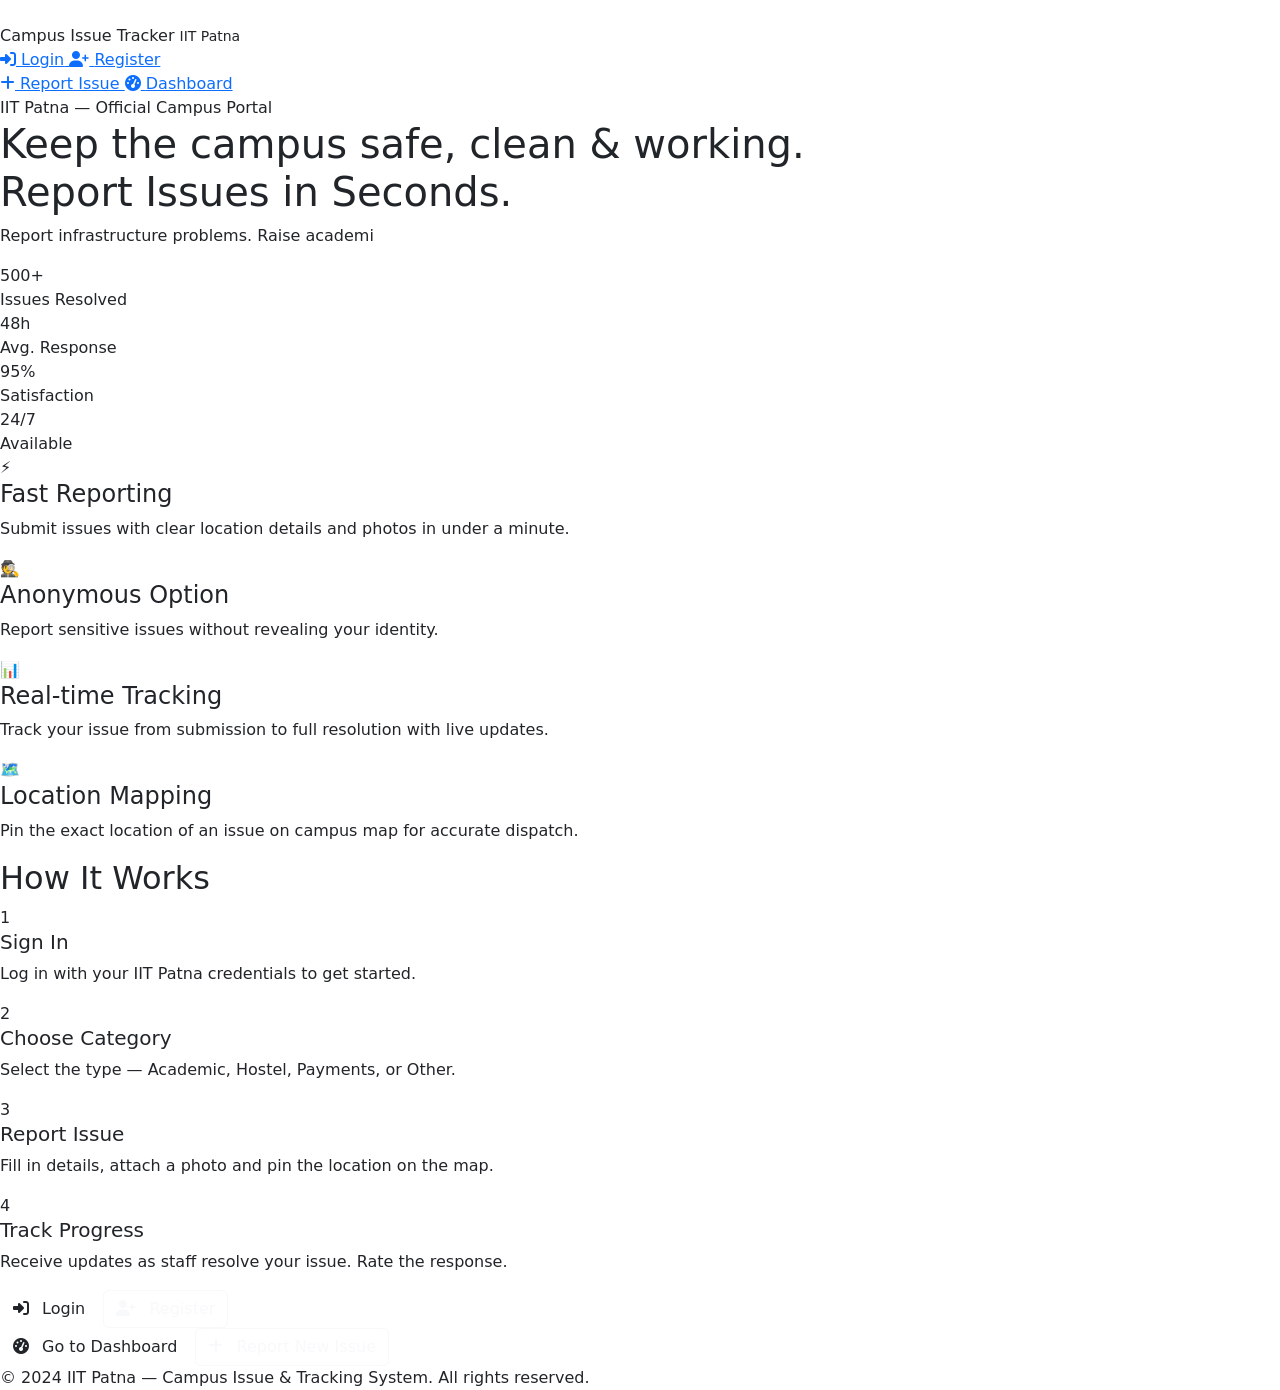
<file: clean_project/src/main/resources/templates/index.html>
<!DOCTYPE html>
<html xmlns:th="http://www.thymeleaf.org"
      xmlns:sec="http://www.thymeleaf.org/extras/spring-security"
      th:lang="${#locale.language}">
<head>
    <title th:text="#{app.name}">Campus Issue Tracker</title>
    <meta name="viewport" content="width=device-width, initial-scale=1"/>
    <link rel="preconnect" href="https://fonts.googleapis.com">
    <link rel="preconnect" href="https://fonts.gstatic.com" crossorigin>
    <link href="https://fonts.googleapis.com/css2?family=Plus+Jakarta+Sans:wght@400;500;600;700;800;900&display=swap" rel="stylesheet">
    <link rel="stylesheet" href="https://cdn.jsdelivr.net/npm/bootstrap@5.3.0/dist/css/bootstrap.min.css">
    <link rel="stylesheet" href="https://cdnjs.cloudflare.com/ajax/libs/font-awesome/6.4.0/css/all.min.css">
    <link th:href="@{/css/landing.css}" rel="stylesheet">
</head>

<body>
<main class="landing">

    <!-- Parallax background (IIT Patna photo) -->
    <div class="bg-layer" aria-hidden="true"></div>
    <div class="bg-overlay" aria-hidden="true"></div>

    <!-- Glowing orbs -->
    <div class="glow-orb glow-orb-1" aria-hidden="true"></div>
    <div class="glow-orb glow-orb-2" aria-hidden="true"></div>
    <div class="glow-orb glow-orb-3" aria-hidden="true"></div>

    <!-- TOP BAR -->
    <header class="topbar">
        <div class="brand">
            <img th:src="@{/images/iitp-logo.png}" th:alt="#{app.name}" class="logo"/>
            <div class="system-name">
                <span th:text="#{app.name}">Campus Issue Tracker</span>
                <small>IIT Patna</small>
            </div>
        </div>

        <!-- Anonymous user: show Login + Register -->
        <div class="top-actions" th:if="${#authorization.expression('isAnonymous()')}">
            <div th:replace="~{fragments/language-switcher :: language-switcher}"></div>
            <a class="btn-ghost" th:href="@{/login}">
                <i class="fa fa-sign-in-alt"></i>
                <span th:text="#{nav.login}">Login</span>
            </a>
            <a class="btn-primary-solid" th:href="@{/signup}">
                <i class="fa fa-user-plus"></i>
                <span th:text="#{nav.register}">Register</span>
            </a>
        </div>

        <!-- Authenticated user: show Dashboard -->
        <div class="top-actions" th:if="${#authorization.expression('isAuthenticated()')}">
            <div th:replace="~{fragments/language-switcher :: language-switcher}"></div>
            <a class="btn-ghost" th:href="@{/report-options}" sec:authorize="hasRole('STUDENT')">
                <i class="fa fa-plus"></i> Report Issue
            </a>
            <a class="btn-primary-solid" th:href="@{/dashboard}">
                <i class="fa fa-tachometer-alt"></i>
                <span th:text="#{nav.dashboard}">Dashboard</span>
            </a>
        </div>
    </header>

    <!-- HERO -->
    <section class="hero">

        <!-- IIT Patna badge -->
        <div class="iitp-badge">
            <div class="dot"></div>
            IIT Patna — Official Campus Portal
        </div>

        <h1 class="hero-title">
            <span th:text="#{hero.title}">Keep the campus safe, clean &amp; working.</span><br>
            <span class="grad">Report Issues in Seconds.</span>
        </h1>

        <p class="hero-sub hero-sub-typing">
            <span id="typingText"
                  th:attr="aria-label=#{hero.typingText},data-typing-text=#{hero.typingText}"></span>
            <span class="typing-caret" aria-hidden="true"></span>
        </p>

        <!-- Stats bar -->
        <div class="stats-bar">
            <div class="stat-item">
                <div class="stat-number">500+</div>
                <div class="stat-label">Issues Resolved</div>
            </div>
            <div class="stat-divider"></div>
            <div class="stat-item">
                <div class="stat-number">48h</div>
                <div class="stat-label">Avg. Response</div>
            </div>
            <div class="stat-divider"></div>
            <div class="stat-item">
                <div class="stat-number">95%</div>
                <div class="stat-label">Satisfaction</div>
            </div>
            <div class="stat-divider"></div>
            <div class="stat-item">
                <div class="stat-number">24/7</div>
                <div class="stat-label">Available</div>
            </div>
        </div>

        <!-- Feature cards -->
        <div class="info-cards info-cards-hero">
            <div class="info-card">
                <span class="icon">⚡</span>
                <h4 th:text="#{card.fastReporting}">Fast Reporting</h4>
                <p th:text="#{card.fastReportingDesc}">Submit issues with clear location details and photos in under a minute.</p>
            </div>
            <div class="info-card">
                <span class="icon">🕵️</span>
                <h4 th:text="#{card.anonymousOption}">Anonymous Option</h4>
                <p th:text="#{card.anonymousOptionDesc}">Report sensitive issues without revealing your identity.</p>
            </div>
            <div class="info-card">
                <span class="icon">📊</span>
                <h4 th:text="#{card.statusTracking}">Real-time Tracking</h4>
                <p th:text="#{card.statusTrackingDesc}">Track your issue from submission to full resolution with live updates.</p>
            </div>
            <div class="info-card">
                <span class="icon">🗺️</span>
                <h4>Location Mapping</h4>
                <p>Pin the exact location of an issue on campus map for accurate dispatch.</p>
            </div>
        </div>
    </section>

    <!-- HOW IT WORKS + CTA -->
    <section class="scroll-section">

        <h2 class="scroll-section-title">How It <span>Works</span></h2>

        <div class="steps-row">
            <div class="step-card">
                <div class="step-number">1</div>
                <h5>Sign In</h5>
                <p>Log in with your IIT Patna credentials to get started.</p>
            </div>
            <div class="step-card">
                <div class="step-number">2</div>
                <h5>Choose Category</h5>
                <p>Select the type — Academic, Hostel, Payments, or Other.</p>
            </div>
            <div class="step-card">
                <div class="step-number">3</div>
                <h5>Report Issue</h5>
                <p>Fill in details, attach a photo and pin the location on the map.</p>
            </div>
            <div class="step-card">
                <div class="step-number">4</div>
                <h5>Track Progress</h5>
                <p>Receive updates as staff resolve your issue. Rate the response.</p>
            </div>
        </div>

        <!-- Buttons: anonymous = login/register, authenticated = dashboard -->
        <div class="big-actions" th:if="${#authorization.expression('isAnonymous()')}">
            <a class="btn btn-primary-solid btn-xl" th:href="@{/login}">
                <i class="fa fa-sign-in-alt me-2"></i>
                <span th:text="#{nav.login}">Login</span>
            </a>
            <a class="btn btn-outline-light btn-xl" th:href="@{/signup}">
                <i class="fa fa-user-plus me-2"></i>
                <span th:text="#{nav.register}">Register</span>
            </a>
        </div>

        <div class="big-actions" th:if="${#authorization.expression('isAuthenticated()')}">
            <a class="btn btn-primary-solid btn-xl" th:href="@{/dashboard}">
                <i class="fa fa-tachometer-alt me-2"></i>
                <span th:text="#{nav.goDashboard}">Go to Dashboard</span>
            </a>
            <a class="btn btn-outline-light btn-xl" th:href="@{/report-options}"
               sec:authorize="hasRole('STUDENT')">
                <i class="fa fa-plus me-2"></i> Report New Issue
            </a>
        </div>
    </section>

    <!-- Footer -->
    <footer class="footer-strip">
        &copy; 2024 IIT Patna — Campus Issue &amp; Tracking System. All rights reserved.
    </footer>

</main>

<!-- Parallax -->
<script>
(function () {
    const bg = document.querySelector(".bg-layer");
    if (!bg) return;
    let latestY = 0, ticking = false;
    function update() {
        ticking = false;
        bg.style.transform = `translate3d(0,${latestY * 0.18}px,0) scale(1.06)`;
    }
    window.addEventListener("scroll", function () {
        latestY = window.scrollY || 0;
        if (!ticking) { ticking = true; requestAnimationFrame(update); }
    }, { passive: true });
})();
</script>

<!-- Typing effect -->
<script>
(function () {
    const el = document.getElementById("typingText");
    if (!el) return;
    const fullText = el.getAttribute("data-typing-text") || "Report infrastructure problems. Raise academic concerns. Fix hostel issues.";
    const typeSpeed = 28, pauseAfter = 1200, deleteSpeed = 14, pauseBefore = 400;
    let i = 0, deleting = false;
    function tick() {
        if (!deleting) {
            i++;
            el.textContent = fullText.slice(0, i);
            if (i >= fullText.length) { setTimeout(() => { deleting = true; tick(); }, pauseAfter); return; }
            setTimeout(tick, typeSpeed);
        } else {
            i--;
            el.textContent = fullText.slice(0, i);
            if (i <= 0) { deleting = false; setTimeout(tick, pauseBefore); return; }
            setTimeout(tick, deleteSpeed);
        }
    }
    tick();
})();
</script>

<!-- Counter animation -->
<script>
(function () {
    const numbers = document.querySelectorAll('.stat-number');
    const observer = new IntersectionObserver(entries => {
        entries.forEach(entry => {
            if (entry.isIntersecting) {
                entry.target.style.animation = 'fadeUp 0.6s ease forwards';
                observer.unobserve(entry.target);
            }
        });
    }, { threshold: 0.5 });
    numbers.forEach(n => observer.observe(n));
})();
</script>

<script src="https://cdn.jsdelivr.net/npm/bootstrap@5.3.0/dist/js/bootstrap.bundle.min.js"></script>
</body>
</html>
</file>
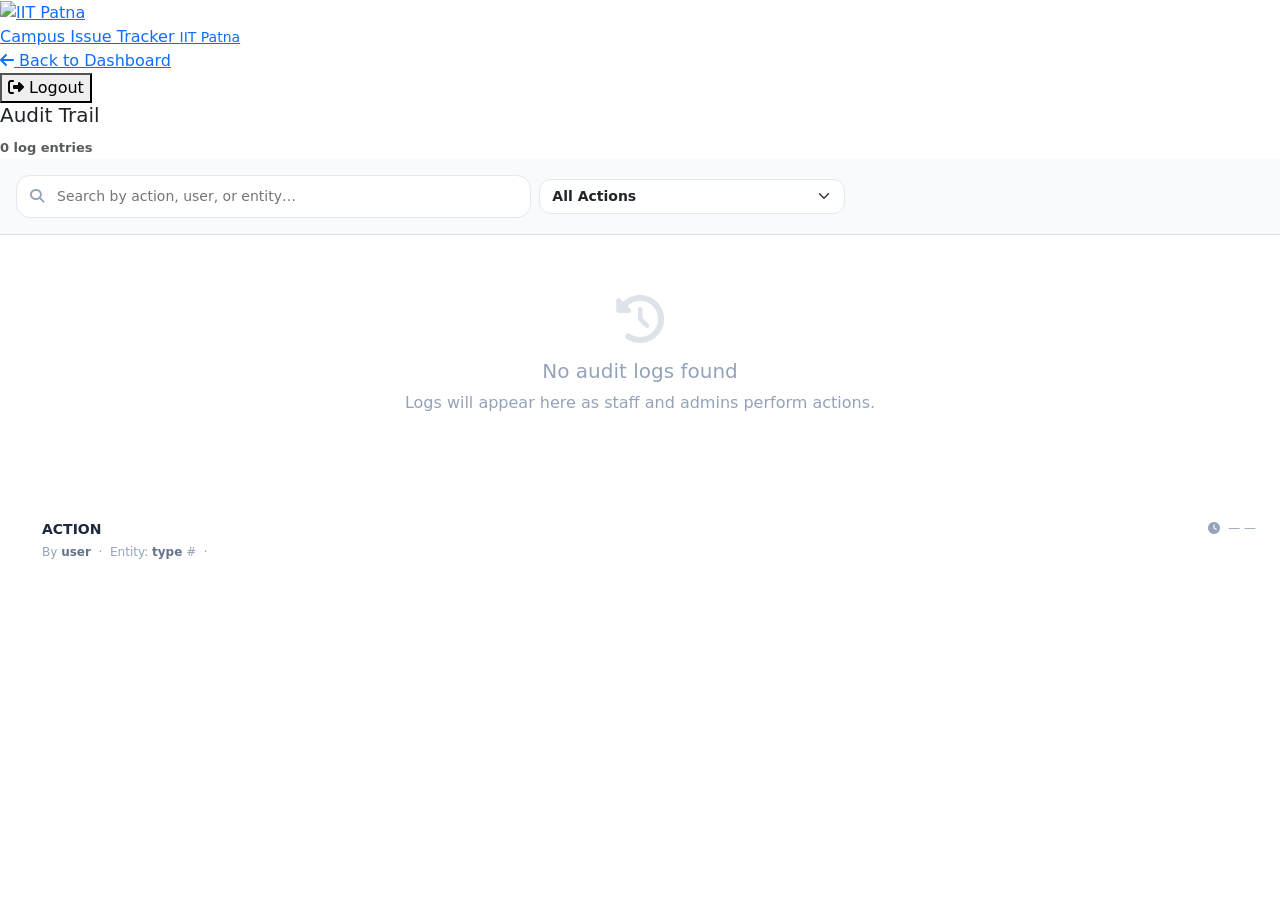
<file: clean_project/src/main/resources/templates/audit-trail.html>
<!DOCTYPE html>
<html xmlns:th="http://www.thymeleaf.org" xmlns:sec="http://www.thymeleaf.org/extras/spring-security">
<head>
    <title>Audit Trail - Campus Issue Tracker</title>
    <meta name="viewport" content="width=device-width, initial-scale=1"/>
    <link rel="preconnect" href="https://fonts.googleapis.com">
    <link href="https://fonts.googleapis.com/css2?family=Plus+Jakarta+Sans:wght@400;500;600;700;800;900&display=swap" rel="stylesheet">
    <link rel="stylesheet" href="https://cdn.jsdelivr.net/npm/bootstrap@5.3.0/dist/css/bootstrap.min.css">
    <link rel="stylesheet" href="https://cdnjs.cloudflare.com/ajax/libs/font-awesome/6.4.0/css/all.min.css">
    <link th:href="@{/css/dashboard.css}" rel="stylesheet">
    <style>
        .audit-timeline { padding: 10px 0; }
        .audit-entry {
            display: flex;
            gap: 18px;
            padding: 18px 24px;
            border-bottom: 1px solid #f1f5f9;
            animation: rowIn 0.5s ease forwards;
            opacity: 0;
            transition: background 0.2s;
        }
        .audit-entry:hover { background: #f8fafc; }
        .audit-entry:last-child { border-bottom: none; }
        .audit-entry:nth-child(1)  { animation-delay: 0.05s; }
        .audit-entry:nth-child(2)  { animation-delay: 0.10s; }
        .audit-entry:nth-child(3)  { animation-delay: 0.15s; }
        .audit-entry:nth-child(4)  { animation-delay: 0.20s; }
        .audit-entry:nth-child(5)  { animation-delay: 0.25s; }
        .audit-entry:nth-child(n+6){ animation-delay: 0.30s; }
        @keyframes rowIn { from{opacity:0;transform:translateX(-10px)} to{opacity:1;transform:translateX(0)} }
        .audit-icon {
            width: 40px; height: 40px;
            border-radius: 14px;
            display: flex; align-items: center; justify-content: center;
            font-size: 16px;
            flex-shrink: 0;
        }
        .audit-icon-create  { background: rgba(34,197,94,0.12);  color: #22c55e; }
        .audit-icon-update  { background: rgba(59,130,246,0.12); color: #3b82f6; }
        .audit-icon-delete  { background: rgba(239,68,68,0.12);  color: #ef4444; }
        .audit-icon-status  { background: rgba(139,92,255,0.12); color: #8b5cff; }
        .audit-icon-default { background: rgba(100,116,139,0.12);color: #64748b; }
        .audit-body { flex: 1; min-width: 0; }
        .audit-action { font-size: 14px; font-weight: 700; color: #1e293b; margin-bottom: 3px; }
        .audit-meta   { font-size: 12px; color: #94a3b8; }
        .audit-meta strong { color: #64748b; }
        .audit-time   { font-size: 12px; color: #94a3b8; white-space: nowrap; flex-shrink: 0; }
        .search-bar { border-radius: 14px; border: 1.5px solid #e2e8f0; font-size: 14px; padding: 10px 16px; width: 100%; transition: all 0.25s; }
        .search-bar:focus { border-color: #667eea; box-shadow: 0 0 0 3px rgba(102,126,234,0.15); outline: none; }
        .empty-state { text-align:center; padding:60px 20px; color:#94a3b8; }
        .empty-state i { font-size:48px; display:block; margin-bottom:16px; opacity:0.3; }
    </style>
</head>
<body>

<!-- Topnav -->
<nav class="dash-topnav">
    <a href="/" class="dash-brand">
        <img th:src="@{/images/iitp-logo.png}" alt="IIT Patna"/>
        <div class="dash-brand-text">Campus Issue Tracker <small>IIT Patna</small></div>
    </a>
    <div class="dash-nav-actions">
        <a th:href="@{/dashboard}" class="btn-nav-action btn-info-solid">
            <i class="fa fa-arrow-left"></i> Back to Dashboard
        </a>
        <form th:action="@{/logout}" method="post" style="margin:0;">
            <button type="submit" class="btn-nav-action btn-danger-solid">
                <i class="fa fa-sign-out-alt"></i> Logout
            </button>
        </form>
    </div>
</nav>

<div class="dash-main">
    <!-- Header card -->
    <div class="issues-card mb-4" style="opacity:1;">
        <div class="issues-card-header">
            <h5 class="issues-card-title">
                <span class="title-dot"></span>
                Audit Trail
            </h5>
            <span class="text-muted" style="font-size:13px;font-weight:600;">
                <span th:text="${logs != null ? logs.size() : 0}">0</span> log entries
            </span>
        </div>

        <div class="p-3 border-bottom" style="background:#f8fafc;">
            <div class="row g-2 align-items-center">
                <div class="col-md-5">
                    <div style="position:relative;">
                        <i class="fa fa-search" style="position:absolute;left:14px;top:50%;transform:translateY(-50%);color:#94a3b8;font-size:14px;"></i>
                        <input type="text" class="search-bar" id="auditSearch" placeholder="Search by action, user, or entity…"
                               style="padding-left:40px;" oninput="filterAudit(this.value)"/>
                    </div>
                </div>
                <div class="col-md-3">
                    <select class="form-select" id="actionFilter" onchange="filterAudit(document.getElementById('auditSearch').value)"
                            style="border-radius:12px;border:1.5px solid #e2e8f0;font-size:14px;font-weight:600;">
                        <option value="">All Actions</option>
                        <option value="CREATE">CREATE</option>
                        <option value="UPDATE">UPDATE / STATUS</option>
                        <option value="DELETE">DELETE</option>
                        <option value="FEEDBACK">FEEDBACK</option>
                    </select>
                </div>
            </div>
        </div>

        <div id="auditBody">
            <div th:if="${logs == null or logs.isEmpty()}" class="empty-state">
                <i class="fa fa-history"></i>
                <h5>No audit logs found</h5>
                <p>Logs will appear here as staff and admins perform actions.</p>
            </div>

            <div class="audit-timeline" th:unless="${logs == null or logs.isEmpty()}">
                <div class="audit-entry" th:each="log : ${logs}"
                     th:attr="data-action=${log.eventType},data-user=${log.username},data-entity=${log.relatedType}">

                    <!-- Icon based on action -->
                    <div th:class="'audit-icon ' +
                        (${log.eventType != null and #strings.contains(log.eventType,'CREATE')} ? 'audit-icon-create' :
                        (${log.eventType != null and #strings.contains(log.eventType,'STATUS')} ? 'audit-icon-status' :
                        (${log.eventType != null and #strings.contains(log.eventType,'UPDATE')} ? 'audit-icon-update' :
                        (${log.eventType != null and #strings.contains(log.eventType,'DELETE')} ? 'audit-icon-delete' :
                        'audit-icon-default'))))">
                        <i th:class="'fa ' +
                            (${log.eventType != null and #strings.contains(log.eventType,'CREATE')} ? 'fa-plus-circle' :
                            (${log.eventType != null and #strings.contains(log.eventType,'STATUS')} ? 'fa-exchange-alt' :
                            (${log.eventType != null and #strings.contains(log.eventType,'UPDATE')} ? 'fa-edit' :
                            (${log.eventType != null and #strings.contains(log.eventType,'DELETE')} ? 'fa-trash' :
                            'fa-info-circle'))))"></i>
                    </div>

                    <div class="audit-body">
                        <div class="audit-action" th:text="${log.eventType}">ACTION</div>
                        <div class="audit-meta">
                            By <strong th:text="${log.username}">user</strong>
                            <span th:if="${log.relatedType != null}">
                                &nbsp;·&nbsp; Entity: <strong th:text="${log.relatedType}">type</strong>
                                <span th:if="${log.relatedId != null}"> #<span th:text="${log.relatedId}"></span></span>
                            </span>
                            <span th:if="${log.details != null and !#strings.isEmpty(log.details)}">
                                &nbsp;·&nbsp; <span th:text="${log.details}"></span>
                            </span>
                        </div>
                    </div>

                    <div class="audit-time">
                        <i class="fa fa-clock me-1"></i>
                        <span th:if="${log.timestamp != null}" th:text="${#temporals.format(log.timestamp,'dd MMM, HH:mm')}">—</span>
                        <span th:unless="${log.timestamp != null}">—</span>
                    </div>
                </div>
            </div>
        </div>
    </div>
</div>

<script src="https://cdn.jsdelivr.net/npm/bootstrap@5.3.0/dist/js/bootstrap.bundle.min.js"></script>
<script>
function filterAudit(searchVal) {
    const actionVal = document.getElementById('actionFilter').value.toLowerCase();
    const sv = (searchVal || '').toLowerCase();
    const entries = document.querySelectorAll('.audit-entry');
    entries.forEach(e => {
        const action = (e.getAttribute('data-action') || '').toLowerCase();
        const user   = (e.getAttribute('data-user')   || '').toLowerCase();
        const entity = (e.getAttribute('data-entity') || '').toLowerCase();
        const matchSearch = !sv || action.includes(sv) || user.includes(sv) || entity.includes(sv);
        const matchAction = !actionVal || action.includes(actionVal);
        e.style.display = (matchSearch && matchAction) ? '' : 'none';
    });
}
</script>
</body>
</html>
</file>
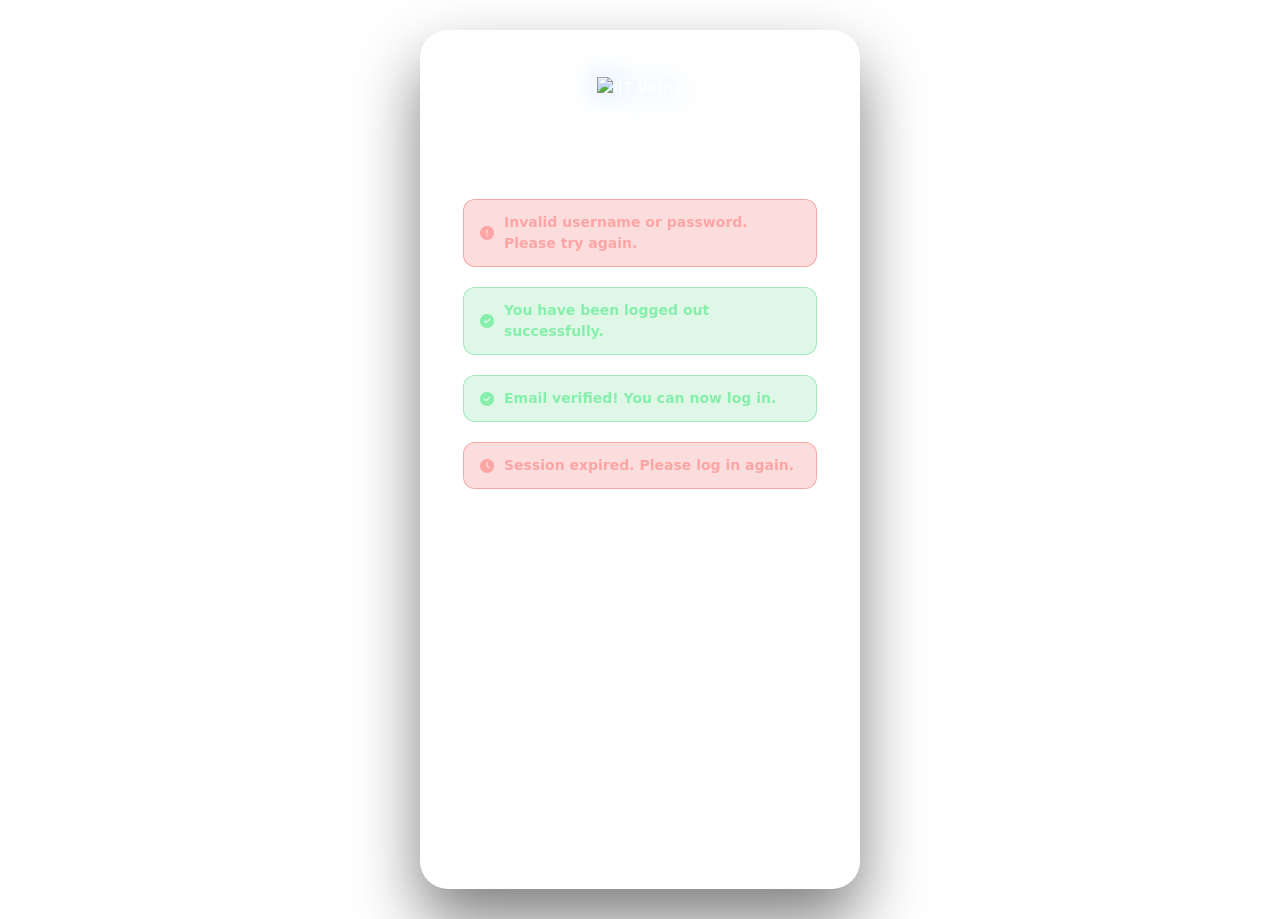
<file: clean_project/src/main/resources/templates/login.html>
<!DOCTYPE html>
<html xmlns:th="http://www.thymeleaf.org">
<head>
    <title>Login - Campus Issue Tracker</title>
    <meta name="viewport" content="width=device-width, initial-scale=1"/>
    <link rel="preconnect" href="https://fonts.googleapis.com">
    <link rel="preconnect" href="https://fonts.gstatic.com" crossorigin>
    <link href="https://fonts.googleapis.com/css2?family=Plus+Jakarta+Sans:wght@400;500;600;700;800;900&display=swap" rel="stylesheet">
    <link rel="stylesheet" href="https://cdn.jsdelivr.net/npm/bootstrap@5.3.0/dist/css/bootstrap.min.css">
    <link rel="stylesheet" href="https://cdnjs.cloudflare.com/ajax/libs/font-awesome/6.4.0/css/all.min.css">
    <link th:href="@{/css/landing.css}" rel="stylesheet">
    <style>
        /* ===== Login page specific styles ===== */
        .login-wrapper {
            position: relative;
            z-index: 2;
            min-height: 100vh;
            display: flex;
            align-items: center;
            justify-content: center;
            padding: 30px 16px;
        }

        .login-card {
            background: rgba(255,255,255,0.10);
            border-radius: 28px;
            padding: 46px 42px;
            color: white;
            backdrop-filter: blur(22px);
            -webkit-backdrop-filter: blur(22px);
            border: 1px solid rgba(255,255,255,0.13);
            box-shadow: 0 32px 64px rgba(0,0,0,0.5), 0 0 0 1px rgba(255,255,255,0.05);
            width: 100%;
            max-width: 440px;
            animation: cardPop 0.7s cubic-bezier(0.34,1.56,0.64,1) forwards;
            opacity: 0;
            transform: translateY(30px) scale(0.97);
        }

        @keyframes cardPop {
            to { opacity: 1; transform: translateY(0) scale(1); }
        }

        .login-logo {
            height: 56px;
            width: auto;
            filter: drop-shadow(0 0 14px rgba(77,163,255,0.5));
            margin-bottom: 6px;
        }

        .login-title {
            font-size: 26px;
            font-weight: 900;
            color: white;
            margin: 0 0 4px;
        }

        .login-subtitle {
            font-size: 14px;
            color: rgba(255,255,255,0.5);
            margin-bottom: 28px;
        }

        /* Form controls */
        .field-group {
            margin-bottom: 20px;
        }

        .field-label {
            display: block;
            font-size: 13px;
            font-weight: 700;
            color: rgba(255,255,255,0.75);
            margin-bottom: 8px;
            letter-spacing: 0.3px;
        }

        .field-input-wrap {
            position: relative;
        }

        .field-input-wrap .field-icon {
            position: absolute;
            left: 14px;
            top: 50%;
            transform: translateY(-50%);
            color: rgba(255,255,255,0.4);
            font-size: 15px;
            pointer-events: none;
            transition: color 0.25s;
        }

        .field-input-wrap .toggle-pw {
            position: absolute;
            right: 14px;
            top: 50%;
            transform: translateY(-50%);
            color: rgba(255,255,255,0.4);
            cursor: pointer;
            font-size: 15px;
            transition: color 0.25s;
            background: none;
            border: none;
            padding: 0;
        }

        .field-input-wrap .toggle-pw:hover { color: rgba(255,255,255,0.85); }

        .form-ctrl {
            width: 100%;
            padding: 13px 44px;
            background: rgba(255,255,255,0.07);
            border: 1.5px solid rgba(255,255,255,0.14);
            border-radius: 14px;
            color: white;
            font-size: 15px;
            font-family: inherit;
            font-weight: 500;
            transition: all 0.25s ease;
            outline: none;
        }

        .form-ctrl::placeholder { color: rgba(255,255,255,0.3); }

        .form-ctrl:focus {
            background: rgba(255,255,255,0.12);
            border-color: var(--accent);
            box-shadow: 0 0 0 3px rgba(77,163,255,0.18);
            color: white;
        }

        .form-ctrl:focus + .field-icon,
        .field-input-wrap:focus-within .field-icon {
            color: var(--accent);
        }

        /* Password strength */
        .strength-bar-wrap {
            margin-top: 10px;
            display: none;
        }

        .strength-bar-track {
            height: 5px;
            background: rgba(255,255,255,0.10);
            border-radius: 10px;
            overflow: hidden;
            margin-bottom: 6px;
        }

        .strength-bar-fill {
            height: 100%;
            border-radius: 10px;
            width: 0%;
            transition: width 0.4s ease, background 0.4s ease;
        }

        .strength-label {
            font-size: 12px;
            font-weight: 700;
            transition: color 0.3s;
        }

        .strength-hints {
            margin-top: 8px;
            display: flex;
            flex-wrap: wrap;
            gap: 6px;
        }

        .hint-chip {
            font-size: 11px;
            padding: 3px 9px;
            border-radius: 20px;
            background: rgba(255,255,255,0.07);
            border: 1px solid rgba(255,255,255,0.10);
            color: rgba(255,255,255,0.45);
            transition: all 0.3s ease;
            display: inline-flex;
            align-items: center;
            gap: 4px;
        }

        .hint-chip.ok {
            background: rgba(34,197,94,0.15);
            border-color: rgba(34,197,94,0.35);
            color: #4ade80;
        }

        /* Submit button */
        .btn-login {
            width: 100%;
            padding: 14px;
            background: linear-gradient(135deg, var(--accent), var(--accent2));
            border: none;
            border-radius: 16px;
            color: white;
            font-size: 16px;
            font-weight: 900;
            font-family: inherit;
            cursor: pointer;
            transition: all 0.3s cubic-bezier(0.34,1.56,0.64,1);
            position: relative;
            overflow: hidden;
            margin-top: 4px;
        }

        .btn-login::before {
            content: '';
            position: absolute;
            inset: 0;
            background: rgba(255,255,255,0.15);
            opacity: 0;
            transition: opacity 0.3s;
        }

        .btn-login:hover {
            transform: translateY(-2px) scale(1.01);
            box-shadow: 0 12px 32px rgba(77,163,255,0.45);
        }

        .btn-login:hover::before { opacity: 1; }

        .btn-login:disabled {
            opacity: 0.5;
            cursor: not-allowed;
            transform: none;
            box-shadow: none;
        }

        /* Alerts */
        .login-alert {
            border-radius: 12px;
            padding: 12px 16px;
            font-size: 14px;
            font-weight: 600;
            margin-bottom: 20px;
            display: flex;
            align-items: center;
            gap: 10px;
        }

        .login-alert-error {
            background: rgba(239,68,68,0.18);
            border: 1px solid rgba(239,68,68,0.35);
            color: #fca5a5;
        }

        .login-alert-success {
            background: rgba(34,197,94,0.15);
            border: 1px solid rgba(34,197,94,0.3);
            color: #86efac;
        }

        /* Divider */
        .login-divider {
            text-align: center;
            color: rgba(255,255,255,0.25);
            font-size: 13px;
            margin: 22px 0 18px;
            position: relative;
        }

        .login-divider::before, .login-divider::after {
            content: '';
            position: absolute;
            top: 50%;
            width: 38%;
            height: 1px;
            background: rgba(255,255,255,0.10);
        }

        .login-divider::before { left: 0; }
        .login-divider::after  { right: 0; }

        .text-link {
            color: var(--accent);
            text-decoration: none;
            font-weight: 700;
            transition: color 0.2s;
        }

        .text-link:hover { color: #fff; text-decoration: underline; }

        /* Back to home */
        .back-home {
            position: fixed;
            top: 20px;
            left: 24px;
            z-index: 20;
            color: rgba(255,255,255,0.6);
            text-decoration: none;
            font-size: 14px;
            font-weight: 700;
            display: flex;
            align-items: center;
            gap: 8px;
            background: rgba(255,255,255,0.08);
            border: 1px solid rgba(255,255,255,0.12);
            padding: 8px 16px;
            border-radius: 12px;
            backdrop-filter: blur(12px);
            transition: all 0.25s ease;
        }

        .back-home:hover {
            color: white;
            background: rgba(255,255,255,0.14);
        }

        @media (max-width: 480px) {
            .login-card { padding: 32px 24px; border-radius: 20px; }
        }
    </style>
</head>

<body>
    <!-- Background -->
    <div class="bg-layer" aria-hidden="true"></div>
    <div class="bg-overlay" aria-hidden="true"></div>
    <div class="glow-orb glow-orb-1" aria-hidden="true"></div>
    <div class="glow-orb glow-orb-2" aria-hidden="true"></div>

    <!-- Back to home -->
    <a href="/" class="back-home">
        <i class="fa fa-arrow-left"></i> Home
    </a>

    <div class="login-wrapper">
        <div class="login-card">

            <!-- Logo + title -->
            <div class="text-center mb-4">
                <img th:src="@{/images/iitp-logo.png}" alt="IIT Patna" class="login-logo"/>
                <div class="login-title">Welcome Back</div>
                <div class="login-subtitle">Sign in to your IIT Patna account</div>
            </div>

            <!-- Alerts -->
            <div th:if="${param.error}" class="login-alert login-alert-error">
                <i class="fa fa-exclamation-circle"></i>
                Invalid username or password. Please try again.
            </div>
            <div th:if="${param.logout}" class="login-alert login-alert-success">
                <i class="fa fa-check-circle"></i>
                You have been logged out successfully.
            </div>
            <div th:if="${param.verified}" class="login-alert login-alert-success">
                <i class="fa fa-check-circle"></i>
                Email verified! You can now log in.
            </div>
            <div th:if="${param.timeout}" class="login-alert login-alert-error">
                <i class="fa fa-clock"></i>
                Session expired. Please log in again.
            </div>

            <!-- Login form -->
            <form th:action="@{/login}" method="post" id="loginForm" novalidate>

                <!-- Username -->
                <div class="field-group">
                    <label class="field-label" for="username">Username</label>
                    <div class="field-input-wrap">
                        <i class="fa fa-user field-icon"></i>
                        <input type="text" id="username" name="username"
                               class="form-ctrl" placeholder="Enter your username" required autocomplete="username"/>
                    </div>
                </div>

                <!-- Password -->
                <div class="field-group">
                    <label class="field-label" for="password">Password</label>
                    <div class="field-input-wrap">
                        <i class="fa fa-lock field-icon"></i>
                        <input type="password" id="password" name="password"
                               class="form-ctrl" placeholder="Enter your password" required autocomplete="current-password"/>
                        <button type="button" class="toggle-pw" id="togglePw" aria-label="Show/hide password">
                            <i class="fa fa-eye" id="eyeIcon"></i>
                        </button>
                    </div>
                </div>

                <button type="submit" class="btn-login" id="loginBtn">
                    <i class="fa fa-sign-in-alt me-2"></i> Sign In
                </button>
            </form>

            <div class="login-divider">or</div>

            <p class="text-center mb-0" style="color:rgba(255,255,255,0.5); font-size:14px;">
                Don't have an account?
                <a href="/signup" class="text-link">Create Account</a>
            </p>
        </div>
    </div>

    <!-- Parallax -->
    <script>
    (function () {
        const bg = document.querySelector(".bg-layer");
        if (!bg) return;
        let latestY = 0, ticking = false;
        function update() {
            ticking = false;
            bg.style.transform = `translate3d(0,${latestY*0.18}px,0) scale(1.06)`;
        }
        window.addEventListener("scroll", () => {
            latestY = window.scrollY || 0;
            if (!ticking) { ticking = true; requestAnimationFrame(update); }
        }, { passive: true });
    })();
    </script>

    <!-- Toggle password visibility -->
    <script>
    document.getElementById('togglePw').addEventListener('click', function () {
        const pw = document.getElementById('password');
        const icon = document.getElementById('eyeIcon');
        if (pw.type === 'password') {
            pw.type = 'text';
            icon.className = 'fa fa-eye-slash';
        } else {
            pw.type = 'password';
            icon.className = 'fa fa-eye';
        }
    });
    </script>
</body>
</html>
</file>
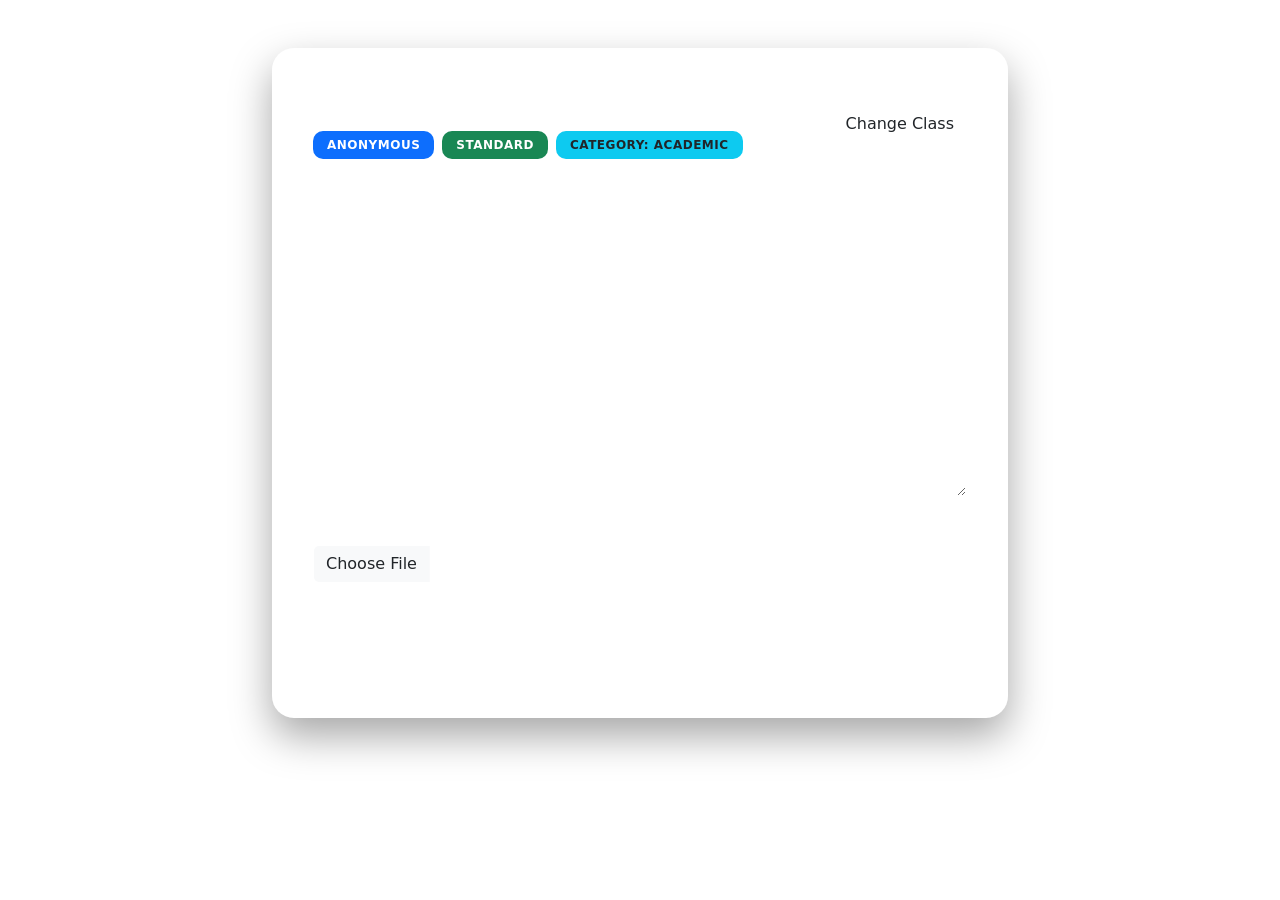
<file: clean_project/src/main/resources/templates/report-academic.html>
<!DOCTYPE html>
<html xmlns:th="http://www.thymeleaf.org">

<head>
    <title>Report Academic Issue - Campus Issue Tracker</title>
    <meta name="viewport" content="width=device-width, initial-scale=1" />

    <!-- Font -->
    <link rel="preconnect" href="https://fonts.googleapis.com">
    <link rel="preconnect" href="https://fonts.gstatic.com" crossorigin>
    <link href="https://fonts.googleapis.com/css2?family=Plus+Jakarta+Sans:wght@500;700;800;900&display=swap"
        rel="stylesheet">

    <link rel="stylesheet" href="https://cdn.jsdelivr.net/npm/bootstrap@5.3.0/dist/css/bootstrap.min.css">
    <link th:href="@{/css/landing.css}" rel="stylesheet">
    <style>
        .report-card {
            background: rgba(255, 255, 255, 0.12);
            border-radius: 22px;
            padding: 40px;
            color: white;
            backdrop-filter: blur(10px);
            -webkit-backdrop-filter: blur(10px);
            border: 1px solid rgba(255, 255, 255, 0.10);
            box-shadow: 0 18px 40px rgba(0, 0, 0, 0.35);
        }

        .form-control,
        .form-select {
            background: rgba(255, 255, 255, 0.05);
            border: 1px solid rgba(255, 255, 255, 0.2);
            color: white !important;
        }

        .form-control:focus,
        .form-select:focus {
            background: rgba(255, 255, 255, 0.1);
            color: white;
            border-color: var(--accent);
            box-shadow: 0 0 0 0.25rem rgba(77, 163, 255, 0.25);
        }

        .form-control::placeholder {
            color: rgba(255, 255, 255, 0.5);
        }

        .btn-primary {
            background: linear-gradient(135deg, var(--accent), var(--accent2));
            border: none;
            font-weight: 800;
        }

        .text-link {
            color: var(--accent);
            text-decoration: none;
        }

        .text-link:hover {
            text-decoration: underline;
            color: #fff;
        }

        .badge-custom {
            padding: 8px 14px;
            border-radius: 10px;
            font-weight: 700;
            font-size: 12px;
            text-transform: uppercase;
            letter-spacing: 0.5px;
        }
    </style>
</head>

<body>
    <!-- Background layers -->
    <div class="bg-layer" aria-hidden="true"></div>
    <div class="bg-overlay" aria-hidden="true"></div>

    <div class="landing py-5">
        <div class="container">
            <div class="row justify-content-center">
                <div class="col-lg-8">
                    <div class="report-card">
                        <div class="d-flex justify-content-between align-items-center mb-4">
                            <div>
                                <h2 class="fw-bold mb-1">Report Academic Issue</h2>
                                <div class="d-flex gap-2">
                                    <span class="badge badge-custom bg-primary" th:if="${anonymous}">Anonymous</span>
                                    <span class="badge badge-custom bg-success" th:unless="${anonymous}">Standard</span>
                                    <span class="badge badge-custom bg-info text-dark">Category: Academic</span>
                                </div>
                            </div>
                            <a class="btn btn-ghost" th:href="@{/select-category(anonymous=${anonymous})}">Change
                                Class</a>
                        </div>

                        <form id="reportForm" th:action="@{/report}" method="post" enctype="multipart/form-data">
                            <div class="mb-3">
                                <label class="form-label">Issue Title</label>
                                <input type="text" id="title" name="title" class="form-control"
                                    placeholder="e.g. Schedule Conflict" required>
                            </div>
                            <div class="mb-3">
                                <label class="form-label">Module / Course Unit</label>
                                <input type="text" id="courseUnit" name="courseUnit" class="form-control"
                                    placeholder="e.g. SE101 - Software Engineering" required>
                            </div>

                            <input type="hidden" id="anonymous" name="anonymous" th:value="${anonymous}">
                            <input type="hidden" name="category" value="ACADEMIC">

                            <div class="mb-3">
                                <label class="form-label">Description</label>
                                <textarea id="description" name="description" class="form-control" rows="4"
                                    placeholder="Describe the academic issue..." required></textarea>
                            </div>

                            <div class="mb-4">
                                <label class="form-label">Upload Image (optional)</label>
                                <input type="file" id="file" name="file" class="form-control" accept="image/*">
                            </div>

                            <button type="submit" class="btn btn-primary btn-lg w-100 py-3 rounded-3 mt-2">Submit
                                Academic Issue</button>
                        </form>
                    </div>
                </div>
            </div>
        </div>
    </div>

    <!-- Parallax script -->
    <script>
        (function () {
            const bg = document.querySelector(".bg-layer");
            if (!bg) return;
            let latestY = 0;
            let ticking = false;
            function update() {
                ticking = false;
                const offset = latestY * 0.18;
                bg.style.transform = `translate3d(0, ${offset}px, 0) scale(1.06)`;
            }
            function onScroll() {
                latestY = window.scrollY || 0;
                if (!ticking) {
                    ticking = true;
                    requestAnimationFrame(update);
                }
            }
            onScroll();
            window.addEventListener("scroll", onScroll, { passive: true });
        })();
    </script>

    <!-- Duplicate Warning Modal -->
    <div class="modal fade" id="duplicateModal" tabindex="-1" aria-labelledby="duplicateModalLabel" aria-hidden="true">
        <div class="modal-dialog">
            <div class="modal-content">
                <div class="modal-header bg-warning">
                    <h5 class="modal-title" id="duplicateModalLabel">⚠️ Duplicate Issue Detected</h5>
                    <button type="button" class="btn-close" data-bs-dismiss="modal" aria-label="Close"></button>
                </div>
                <div class="modal-body">
                    A similar issue with the same title, category, and location has already been reported. Do you still
                    want to submit this issue?
                </div>
                <div class="modal-footer">
                    <button type="button" class="btn btn-secondary" data-bs-dismiss="modal">Cancel</button>
                    <button type="button" class="btn btn-danger" id="submitAnywayBtn">Submit Anyway</button>
                </div>
            </div>
        </div>
    </div>

    <script src="https://cdn.jsdelivr.net/npm/bootstrap@5.3.0/dist/js/bootstrap.bundle.min.js"></script>
    <script>
        // Duplicate Detection
        const form = document.getElementById('reportForm');
        let skipDuplicateCheck = false;

        form.addEventListener('submit', function (e) {
            if (skipDuplicateCheck) return;
            e.preventDefault();

            const title = document.getElementById('title').value.trim();
            const courseUnit = document.getElementById('courseUnit').value.trim();
            const category = 'ACADEMIC';
            const location = 'Academic Issue: ' + courseUnit;

            if (!title || !courseUnit) { form.submit(); return; }

            fetch(`/api/issues/check-duplicate?title=${encodeURIComponent(title)}&category=${encodeURIComponent(category)}&location=${encodeURIComponent(location)}`)
                .then(res => res.json())
                .then(isDuplicate => {
                    if (isDuplicate) {
                        new bootstrap.Modal(document.getElementById('duplicateModal')).show();
                    } else {
                        skipDuplicateCheck = true;
                        form.submit();
                    }
                })
                .catch(() => { skipDuplicateCheck = true; form.submit(); });
        });

        document.getElementById('submitAnywayBtn').addEventListener('click', function () {
            skipDuplicateCheck = true;
            bootstrap.Modal.getInstance(document.getElementById('duplicateModal')).hide();
            form.submit();
        });
    </script>
</body>

</html>
</script>
</body>

</html>
</file>
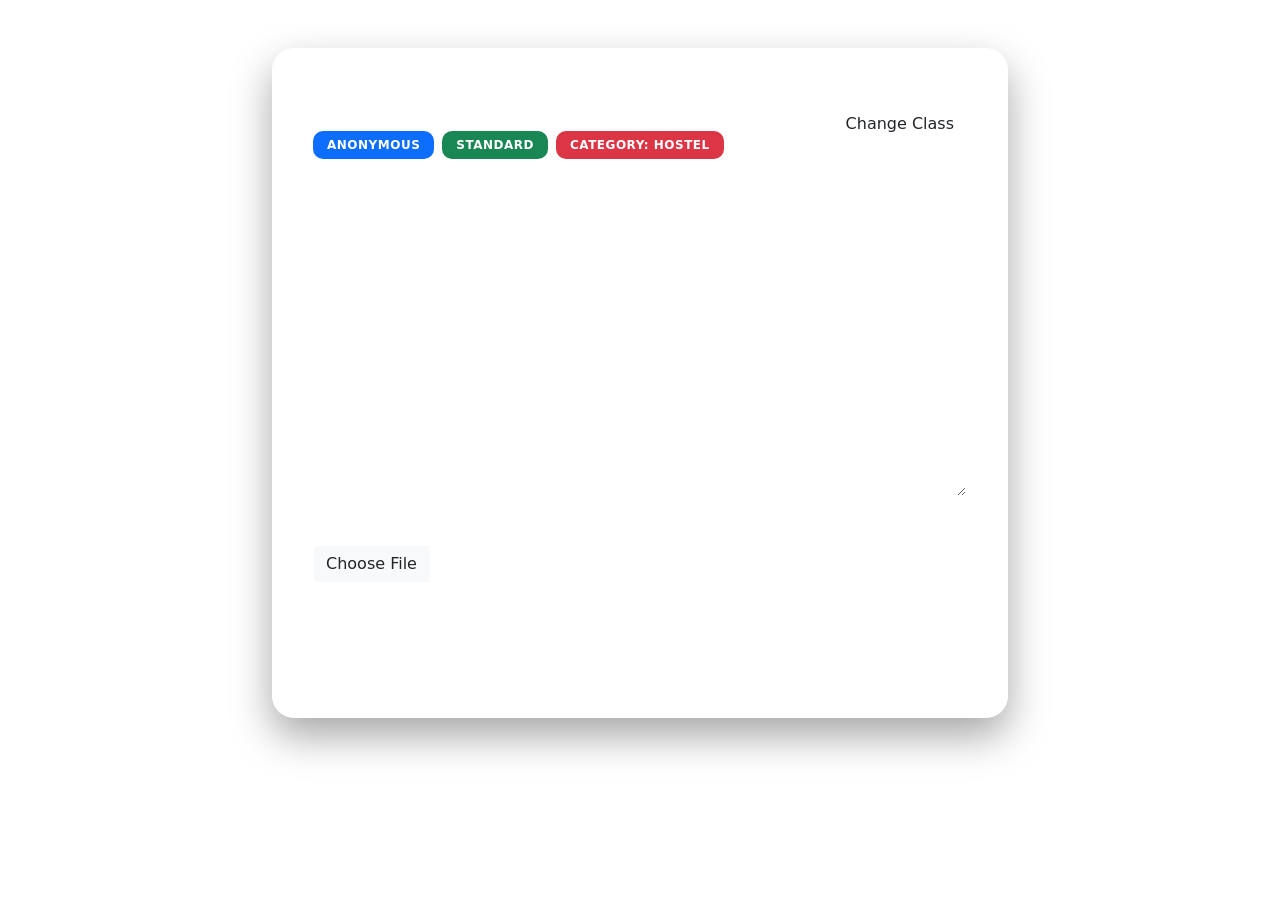
<file: clean_project/src/main/resources/templates/report-hostel.html>
<!DOCTYPE html>
<html xmlns:th="http://www.thymeleaf.org">

<head>
    <title>Report Hostel Issue - Campus Issue Tracker</title>
    <meta name="viewport" content="width=device-width, initial-scale=1" />

    <!-- Font -->
    <link rel="preconnect" href="https://fonts.googleapis.com">
    <link rel="preconnect" href="https://fonts.gstatic.com" crossorigin>
    <link href="https://fonts.googleapis.com/css2?family=Plus+Jakarta+Sans:wght@500;700;800;900&display=swap"
        rel="stylesheet">

    <link rel="stylesheet" href="https://cdn.jsdelivr.net/npm/bootstrap@5.3.0/dist/css/bootstrap.min.css">
    <link th:href="@{/css/landing.css}" rel="stylesheet">
    <style>
        .report-card {
            background: rgba(255, 255, 255, 0.12);
            border-radius: 22px;
            padding: 40px;
            color: white;
            backdrop-filter: blur(10px);
            -webkit-backdrop-filter: blur(10px);
            border: 1px solid rgba(255, 255, 255, 0.10);
            box-shadow: 0 18px 40px rgba(0, 0, 0, 0.35);
        }

        .form-control,
        .form-select {
            background: rgba(255, 255, 255, 0.05);
            border: 1px solid rgba(255, 255, 255, 0.2);
            color: white !important;
        }

        .form-control:focus,
        .form-select:focus {
            background: rgba(255, 255, 255, 0.1);
            color: white;
            border-color: var(--accent);
            box-shadow: 0 0 0 0.25rem rgba(77, 163, 255, 0.25);
        }

        .form-control::placeholder {
            color: rgba(255, 255, 255, 0.5);
        }

        .btn-primary {
            background: linear-gradient(135deg, var(--accent), var(--accent2));
            border: none;
            font-weight: 800;
        }

        .text-link {
            color: var(--accent);
            text-decoration: none;
        }

        .text-link:hover {
            text-decoration: underline;
            color: #fff;
        }

        .badge-custom {
            padding: 8px 14px;
            border-radius: 10px;
            font-weight: 700;
            font-size: 12px;
            text-transform: uppercase;
            letter-spacing: 0.5px;
        }
    </style>
</head>

<body>
    <!-- Background layers -->
    <div class="bg-layer" aria-hidden="true"></div>
    <div class="bg-overlay" aria-hidden="true"></div>

    <div class="landing py-5">
        <div class="container">
            <div class="row justify-content-center">
                <div class="col-lg-8">
                    <div class="report-card">
                        <div class="d-flex justify-content-between align-items-center mb-4">
                            <div>
                                <h2 class="fw-bold mb-1">Report Hostel Issue</h2>
                                <div class="d-flex gap-2">
                                    <span class="badge badge-custom bg-primary" th:if="${anonymous}">Anonymous</span>
                                    <span class="badge badge-custom bg-success" th:unless="${anonymous}">Standard</span>
                                    <span class="badge badge-custom bg-danger text-white">Category: Hostel</span>
                                </div>
                            </div>
                            <a class="btn btn-ghost" th:href="@{/select-category(anonymous=${anonymous})}">Change
                                Class</a>
                        </div>

                        <form id="reportForm" th:action="@{/report}" method="post" enctype="multipart/form-data">
                            <div class="mb-3">
                                <label class="form-label">Issue Title</label>
                                <input type="text" id="title" name="title" class="form-control"
                                    placeholder="e.g. Water Leak" required>
                            </div>
                            <div class="row mb-3">
                                <div class="col-md-6">
                                    <label class="form-label">Hostel Block</label>
                                    <input type="text" id="hostelBlock" name="hostelBlock" class="form-control"
                                        placeholder="e.g. Boys Hostel A">
                                </div>
                                <div class="col-md-6">
                                    <label class="form-label">Room Number</label>
                                    <input type="text" id="roomNumber" name="roomNumber" class="form-control"
                                        placeholder="e.g. 305" required>
                                </div>
                            </div>

                            <input type="hidden" id="anonymous" name="anonymous" th:value="${anonymous}">
                            <input type="hidden" name="category" value="HOSTEL">

                            <div class="mb-3">
                                <label class="form-label">Description</label>
                                <textarea id="description" name="description" class="form-control" rows="4"
                                    placeholder="Describe the hostel issue..." required></textarea>
                            </div>

                            <div class="mb-4">
                                <label class="form-label">Upload Image (optional)</label>
                                <input type="file" id="file" name="file" class="form-control" accept="image/*">
                            </div>

                            <button type="submit" class="btn btn-primary btn-lg w-100 py-3 rounded-3 mt-2">Submit Hostel
                                Issue</button>
                        </form>
                    </div>
                </div>
            </div>
        </div>
    </div>

    <!-- Parallax script -->
    <script>
        (function () {
            const bg = document.querySelector(".bg-layer");
            if (!bg) return;
            let latestY = 0;
            let ticking = false;
            function update() {
                ticking = false;
                const offset = latestY * 0.18;
                bg.style.transform = `translate3d(0, ${offset}px, 0) scale(1.06)`;
            }
            function onScroll() {
                latestY = window.scrollY || 0;
                if (!ticking) {
                    ticking = true;
                    requestAnimationFrame(update);
                }
            }
            onScroll();
            window.addEventListener("scroll", onScroll, { passive: true });
        })();
    </script>

    <!-- Duplicate Warning Modal -->
    <div class="modal fade" id="duplicateModal" tabindex="-1" aria-labelledby="duplicateModalLabel" aria-hidden="true">
        <div class="modal-dialog">
            <div class="modal-content">
                <div class="modal-header bg-warning">
                    <h5 class="modal-title" id="duplicateModalLabel">⚠️ Duplicate Issue Detected</h5>
                    <button type="button" class="btn-close" data-bs-dismiss="modal" aria-label="Close"></button>
                </div>
                <div class="modal-body">
                    A similar issue with the same title, category, and location has already been reported. Do you still
                    want to submit this issue?
                </div>
                <div class="modal-footer">
                    <button type="button" class="btn btn-secondary" data-bs-dismiss="modal">Cancel</button>
                    <button type="button" class="btn btn-danger" id="submitAnywayBtn">Submit Anyway</button>
                </div>
            </div>
        </div>
    </div>

    <script src="https://cdn.jsdelivr.net/npm/bootstrap@5.3.0/dist/js/bootstrap.bundle.min.js"></script>
    <script>
        // Duplicate Detection
        const form = document.getElementById('reportForm');
        let skipDuplicateCheck = false;

        form.addEventListener('submit', function (e) {
            if (skipDuplicateCheck) return;
            e.preventDefault();

            const title = document.getElementById('title').value.trim();
            const hostelBlock = document.getElementById('hostelBlock').value.trim();
            const roomNumber = document.getElementById('roomNumber').value.trim();
            const category = 'HOSTEL';
            const location = 'Hostel: ' + hostelBlock + ', Room: ' + roomNumber;

            if (!title || !roomNumber) { form.submit(); return; }

            fetch(`/api/issues/check-duplicate?title=${encodeURIComponent(title)}&category=${encodeURIComponent(category)}&location=${encodeURIComponent(location)}`)
                .then(res => res.json())
                .then(isDuplicate => {
                    if (isDuplicate) {
                        new bootstrap.Modal(document.getElementById('duplicateModal')).show();
                    } else {
                        skipDuplicateCheck = true;
                        form.submit();
                    }
                })
                .catch(() => { skipDuplicateCheck = true; form.submit(); });
        });

        document.getElementById('submitAnywayBtn').addEventListener('click', function () {
            skipDuplicateCheck = true;
            bootstrap.Modal.getInstance(document.getElementById('duplicateModal')).hide();
            form.submit();
        });
    </script>
</body>

</html>
</script>
</body>

</html>
</file>
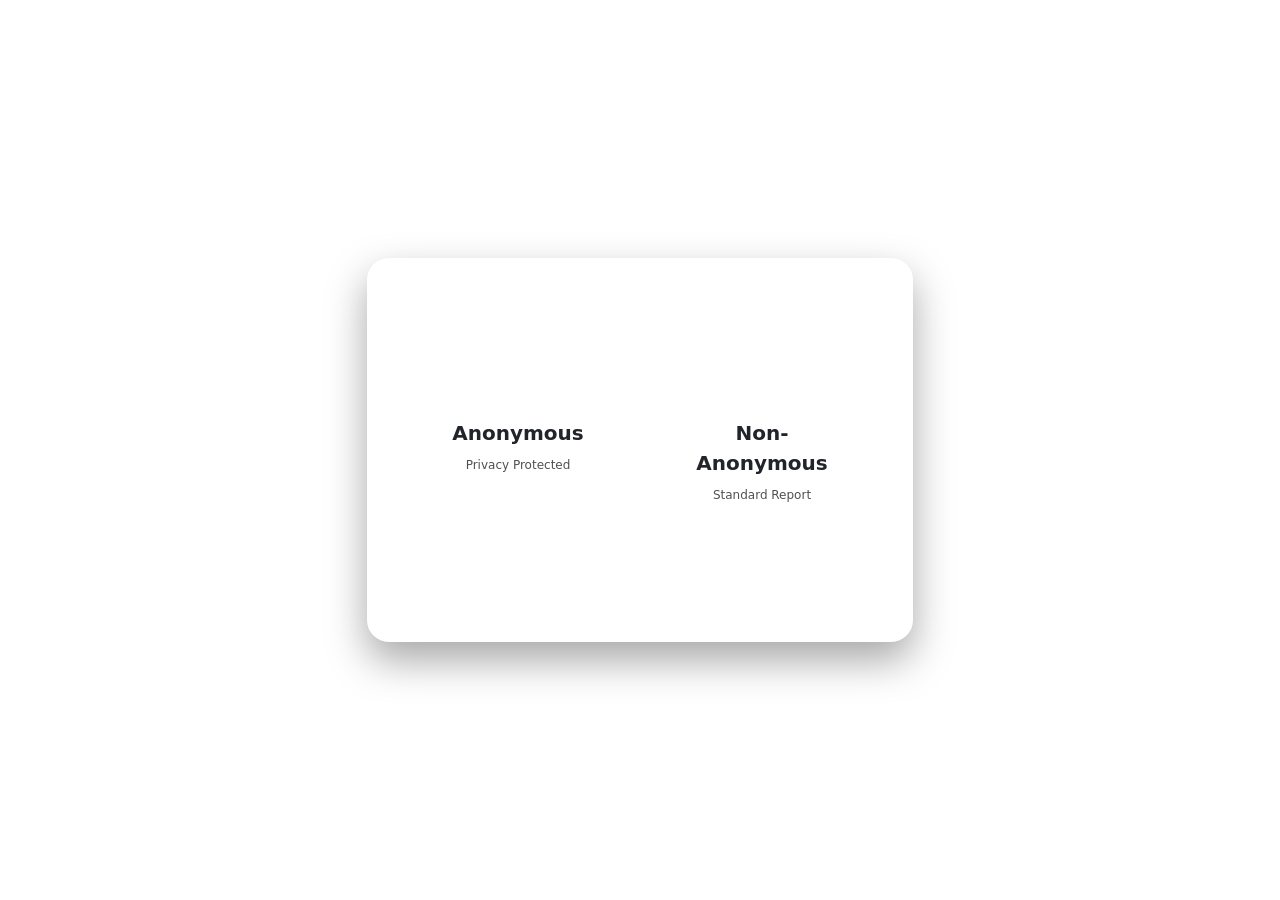
<file: clean_project/src/main/resources/templates/report-options.html>
<!DOCTYPE html>
<html xmlns:th="http://www.thymeleaf.org">

<head>
    <title>Report Mode - Campus Issue Tracker</title>
    <meta name="viewport" content="width=device-width, initial-scale=1" />

    <!-- Font -->
    <link rel="preconnect" href="https://fonts.googleapis.com">
    <link rel="preconnect" href="https://fonts.gstatic.com" crossorigin>
    <link href="https://fonts.googleapis.com/css2?family=Plus+Jakarta+Sans:wght@500;700;800;900&display=swap"
        rel="stylesheet">

    <link rel="stylesheet" href="https://cdn.jsdelivr.net/npm/bootstrap@5.3.0/dist/css/bootstrap.min.css">
    <link th:href="@{/css/landing.css}" rel="stylesheet">
    <style>
        .options-card {
            background: rgba(255, 255, 255, 0.12);
            border-radius: 22px;
            padding: 40px;
            color: white;
            backdrop-filter: blur(10px);
            -webkit-backdrop-filter: blur(10px);
            border: 1px solid rgba(255, 255, 255, 0.10);
            box-shadow: 0 18px 40px rgba(0, 0, 0, 0.35);
        }

        .btn-xl-custom {
            padding: 24px;
            font-size: 20px;
            font-weight: 900;
            border-radius: 18px;
            transition: 0.3s ease;
        }

        .text-link {
            color: var(--accent);
            text-decoration: none;
        }

        .text-link:hover {
            text-decoration: underline;
            color: #fff;
        }
    </style>
</head>

<body>
    <!-- Background layers -->
    <div class="bg-layer" aria-hidden="true"></div>
    <div class="bg-overlay" aria-hidden="true"></div>

    <div class="landing d-flex align-items-center justify-content-center" style="min-height: 100vh;">
        <div class="container">
            <div class="row justify-content-center">
                <div class="col-md-8 col-lg-6">
                    <div class="options-card">
                        <div class="text-center mb-4">
                            <h2 class="fw-bold">Report Issue</h2>
                            <p class="text-white-50">Select your reporting mode</p>
                        </div>

                        <div class="row g-4">
                            <div class="col-md-6">
                                <a class="btn btn-primary-solid btn-xl-custom w-100 d-flex flex-column align-items-center justify-content-center"
                                    th:href="@{/select-category(anonymous=true)}">
                                    <span>Anonymous</span>
                                    <small
                                        style="font-size: 12px; font-weight: 500; opacity: 0.8; margin-top: 8px;">Privacy
                                        Protected</small>
                                </a>
                            </div>

                            <div class="col-md-6">
                                <a class="btn btn-ghost btn-xl-custom w-100 d-flex flex-column align-items-center justify-content-center"
                                    th:href="@{/select-category(anonymous=false)}">
                                    <span>Non-Anonymous</span>
                                    <small
                                        style="font-size: 12px; font-weight: 500; opacity: 0.8; margin-top: 8px;">Standard
                                        Report</small>
                                </a>
                            </div>
                        </div>

                        <div class="mt-5 text-center">
                            <a th:href="@{/dashboard}" class="text-link">← Back to Dashboard</a>
                        </div>
                    </div>
                </div>
            </div>
        </div>
    </div>

    <!-- Parallax script -->
    <script>
        (function () {
            const bg = document.querySelector(".bg-layer");
            if (!bg) return;
            let latestY = 0;
            let ticking = false;
            function update() {
                ticking = false;
                const offset = latestY * 0.18;
                bg.style.transform = `translate3d(0, ${offset}px, 0) scale(1.06)`;
            }
            function onScroll() {
                latestY = window.scrollY || 0;
                if (!ticking) {
                    ticking = true;
                    requestAnimationFrame(update);
                }
            }
            onScroll();
            window.addEventListener("scroll", onScroll, { passive: true });
        })();
    </script>
</body>

</html>
</file>
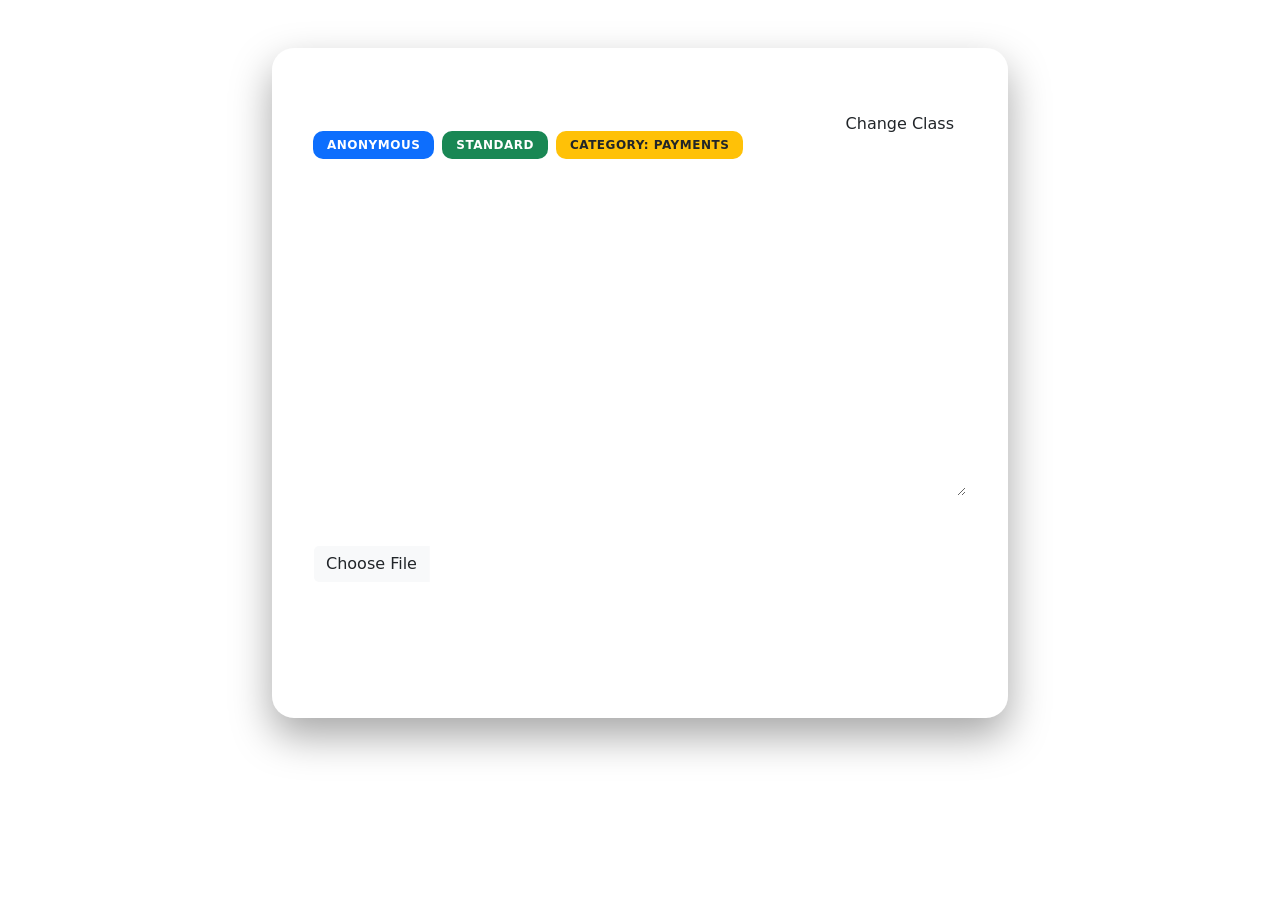
<file: clean_project/src/main/resources/templates/report-payments.html>
<!DOCTYPE html>
<html xmlns:th="http://www.thymeleaf.org">

<head>
    <title>Report Payments Issue - Campus Issue Tracker</title>
    <meta name="viewport" content="width=device-width, initial-scale=1" />

    <!-- Font -->
    <link rel="preconnect" href="https://fonts.googleapis.com">
    <link rel="preconnect" href="https://fonts.gstatic.com" crossorigin>
    <link href="https://fonts.googleapis.com/css2?family=Plus+Jakarta+Sans:wght@500;700;800;900&display=swap"
        rel="stylesheet">

    <link rel="stylesheet" href="https://cdn.jsdelivr.net/npm/bootstrap@5.3.0/dist/css/bootstrap.min.css">
    <link th:href="@{/css/landing.css}" rel="stylesheet">
    <style>
        .report-card {
            background: rgba(255, 255, 255, 0.12);
            border-radius: 22px;
            padding: 40px;
            color: white;
            backdrop-filter: blur(10px);
            -webkit-backdrop-filter: blur(10px);
            border: 1px solid rgba(255, 255, 255, 0.10);
            box-shadow: 0 18px 40px rgba(0, 0, 0, 0.35);
        }

        .form-control,
        .form-select {
            background: rgba(255, 255, 255, 0.05);
            border: 1px solid rgba(255, 255, 255, 0.2);
            color: white !important;
        }

        .form-control:focus,
        .form-select:focus {
            background: rgba(255, 255, 255, 0.1);
            color: white;
            border-color: var(--accent);
            box-shadow: 0 0 0 0.25rem rgba(77, 163, 255, 0.25);
        }

        .form-control::placeholder {
            color: rgba(255, 255, 255, 0.5);
        }

        .btn-primary {
            background: linear-gradient(135deg, var(--accent), var(--accent2));
            border: none;
            font-weight: 800;
        }

        .text-link {
            color: var(--accent);
            text-decoration: none;
        }

        .text-link:hover {
            text-decoration: underline;
            color: #fff;
        }

        .badge-custom {
            padding: 8px 14px;
            border-radius: 10px;
            font-weight: 700;
            font-size: 12px;
            text-transform: uppercase;
            letter-spacing: 0.5px;
        }
    </style>
</head>

<body>
    <!-- Background layers -->
    <div class="bg-layer" aria-hidden="true"></div>
    <div class="bg-overlay" aria-hidden="true"></div>

    <div class="landing py-5">
        <div class="container">
            <div class="row justify-content-center">
                <div class="col-lg-8">
                    <div class="report-card">
                        <div class="d-flex justify-content-between align-items-center mb-4">
                            <div>
                                <h2 class="fw-bold mb-1">Report Payments Issue</h2>
                                <div class="d-flex gap-2">
                                    <span class="badge badge-custom bg-primary" th:if="${anonymous}">Anonymous</span>
                                    <span class="badge badge-custom bg-success" th:unless="${anonymous}">Standard</span>
                                    <span class="badge badge-custom bg-warning text-dark">Category: Payments</span>
                                </div>
                            </div>
                            <a class="btn btn-ghost" th:href="@{/select-category(anonymous=${anonymous})}">Change
                                Class</a>
                        </div>

                        <form id="reportForm" th:action="@{/report}" method="post" enctype="multipart/form-data">
                            <div class="mb-3">
                                <label class="form-label">Issue Title</label>
                                <input type="text" id="title" name="title" class="form-control"
                                    placeholder="e.g. Payment Gateway Error" required>
                            </div>
                            <div class="mb-3">
                                <label class="form-label">Payment ID / Reference</label>
                                <input type="text" id="paymentId" name="paymentId" class="form-control"
                                    placeholder="e.g. PAY-123456789">
                            </div>

                            <input type="hidden" id="anonymous" name="anonymous" th:value="${anonymous}">
                            <input type="hidden" name="category" value="PAYMENTS">

                            <div class="mb-3">
                                <label class="form-label">Description</label>
                                <textarea id="description" name="description" class="form-control" rows="4"
                                    placeholder="Describe the payment issue..." required></textarea>
                            </div>

                            <div class="mb-4">
                                <label class="form-label">Upload Image/Receipt (optional)</label>
                                <input type="file" id="file" name="file" class="form-control"
                                    accept="image/*,application/pdf">
                            </div>

                            <button type="submit" class="btn btn-primary btn-lg w-100 py-3 rounded-3 mt-2">Submit
                                Payments Issue</button>
                        </form>
                    </div>
                </div>
            </div>
        </div>
    </div>

    <!-- Parallax script -->
    <script>
        (function () {
            const bg = document.querySelector(".bg-layer");
            if (!bg) return;
            let latestY = 0;
            let ticking = false;
            function update() {
                ticking = false;
                const offset = latestY * 0.18;
                bg.style.transform = `translate3d(0, ${offset}px, 0) scale(1.06)`;
            }
            function onScroll() {
                latestY = window.scrollY || 0;
                if (!ticking) {
                    ticking = true;
                    requestAnimationFrame(update);
                }
            }
            onScroll();
            window.addEventListener("scroll", onScroll, { passive: true });
        })();
    </script>

    <!-- Duplicate Warning Modal -->
    <div class="modal fade" id="duplicateModal" tabindex="-1" aria-labelledby="duplicateModalLabel" aria-hidden="true">
        <div class="modal-dialog">
            <div class="modal-content">
                <div class="modal-header bg-warning">
                    <h5 class="modal-title" id="duplicateModalLabel">⚠️ Duplicate Issue Detected</h5>
                    <button type="button" class="btn-close" data-bs-dismiss="modal" aria-label="Close"></button>
                </div>
                <div class="modal-body">
                    A similar issue with the same title, category, and location has already been reported. Do you still
                    want to submit this issue?
                </div>
                <div class="modal-footer">
                    <button type="button" class="btn btn-secondary" data-bs-dismiss="modal">Cancel</button>
                    <button type="button" class="btn btn-danger" id="submitAnywayBtn">Submit Anyway</button>
                </div>
            </div>
        </div>
    </div>

    <script src="https://cdn.jsdelivr.net/npm/bootstrap@5.3.0/dist/js/bootstrap.bundle.min.js"></script>
    <script>
        // Duplicate Detection
        const form = document.getElementById('reportForm');
        let skipDuplicateCheck = false;

        form.addEventListener('submit', function (e) {
            if (skipDuplicateCheck) return;
            e.preventDefault();

            const title = document.getElementById('title').value.trim();
            const paymentId = document.getElementById('paymentId').value.trim();
            const category = 'PAYMENTS';
            const location = 'Payment Issue: ' + paymentId;

            if (!title) { form.submit(); return; }

            fetch(`/api/issues/check-duplicate?title=${encodeURIComponent(title)}&category=${encodeURIComponent(category)}&location=${encodeURIComponent(location)}`)
                .then(res => res.json())
                .then(isDuplicate => {
                    if (isDuplicate) {
                        new bootstrap.Modal(document.getElementById('duplicateModal')).show();
                    } else {
                        skipDuplicateCheck = true;
                        form.submit();
                    }
                })
                .catch(() => { skipDuplicateCheck = true; form.submit(); });
        });

        document.getElementById('submitAnywayBtn').addEventListener('click', function () {
            skipDuplicateCheck = true;
            bootstrap.Modal.getInstance(document.getElementById('duplicateModal')).hide();
            form.submit();
        });
    </script>
</body>

</html>
</script>
</body>

</html>
</file>
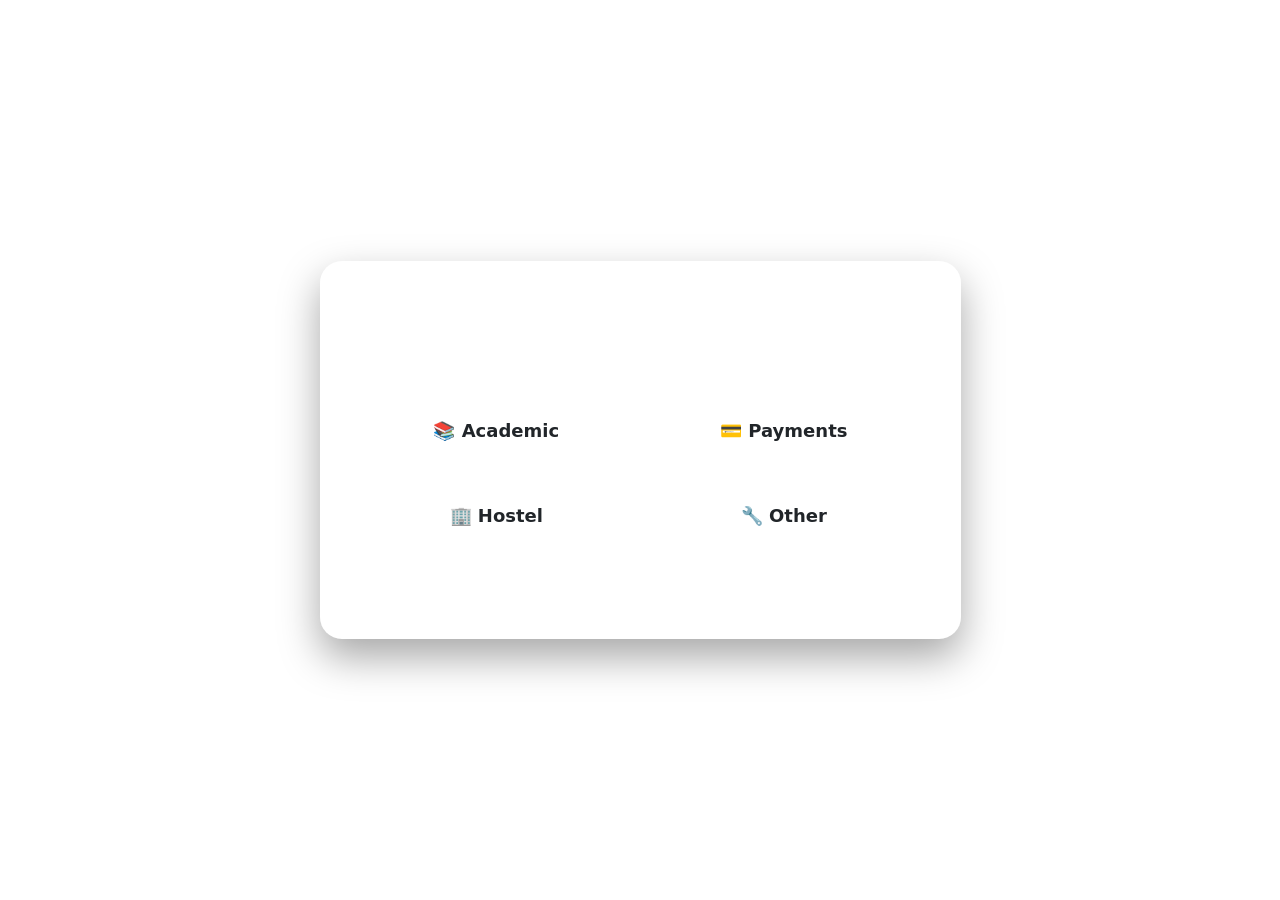
<file: clean_project/src/main/resources/templates/select-category.html>
<!DOCTYPE html>
<html xmlns:th="http://www.thymeleaf.org">

<head>
    <title>Select Category - Campus Issue Tracker</title>
    <meta name="viewport" content="width=device-width, initial-scale=1" />

    <!-- Font -->
    <link rel="preconnect" href="https://fonts.googleapis.com">
    <link rel="preconnect" href="https://fonts.gstatic.com" crossorigin>
    <link href="https://fonts.googleapis.com/css2?family=Plus+Jakarta+Sans:wght@500;700;800;900&display=swap"
        rel="stylesheet">

    <link rel="stylesheet" href="https://cdn.jsdelivr.net/npm/bootstrap@5.3.0/dist/css/bootstrap.min.css">
    <link th:href="@{/css/landing.css}" rel="stylesheet">
    <style>
        .category-card {
            background: rgba(255, 255, 255, 0.12);
            border-radius: 22px;
            padding: 40px;
            color: white;
            backdrop-filter: blur(10px);
            -webkit-backdrop-filter: blur(10px);
            border: 1px solid rgba(255, 255, 255, 0.10);
            box-shadow: 0 18px 40px rgba(0, 0, 0, 0.35);
        }

        .btn-cat {
            padding: 20px;
            font-size: 18px;
            font-weight: 800;
            border-radius: 16px;
            transition: 0.3s ease;
            display: flex;
            align-items: center;
            justify-content: center;
            gap: 10px;
            height: 100%;
        }

        .text-link {
            color: var(--accent);
            text-decoration: none;
        }

        .text-link:hover {
            text-decoration: underline;
            color: #fff;
        }
    </style>
</head>

<body>
    <!-- Background layers -->
    <div class="bg-layer" aria-hidden="true"></div>
    <div class="bg-overlay" aria-hidden="true"></div>

    <div class="landing d-flex align-items-center justify-content-center" style="min-height: 100vh; padding: 40px 0;">
        <div class="container">
            <div class="row justify-content-center">
                <div class="col-md-9 col-lg-7">
                    <div class="category-card">
                        <div class="text-center mb-4">
                            <h2 class="fw-bold">Select Category</h2>
                            <p class="text-white-50">What type of issue is this?</p>
                        </div>

                        <div class="row g-3">
                            <div class="col-md-6">
                                <a class="btn btn-ghost btn-cat w-100"
                                    th:href="@{/report/academic(anonymous=${anonymous})}">
                                    <span>📚 Academic</span>
                                </a>
                            </div>
                            <div class="col-md-6">
                                <a class="btn btn-ghost btn-cat w-100"
                                    th:href="@{/report/payments(anonymous=${anonymous})}">
                                    <span>💳 Payments</span>
                                </a>
                            </div>
                            <div class="col-md-6">
                                <a class="btn btn-ghost btn-cat w-100"
                                    th:href="@{/report/hostel(anonymous=${anonymous})}">
                                    <span>🏢 Hostel</span>
                                </a>
                            </div>
                            <div class="col-md-6">
                                <a class="btn btn-ghost btn-cat w-100"
                                    th:href="@{/report/other(anonymous=${anonymous})}">
                                    <span>🔧 Other</span>
                                </a>
                            </div>
                        </div>

                        <div class="mt-4 text-center">
                            <a th:href="@{/report-options}" class="text-link">← Back</a>
                        </div>
                    </div>
                </div>
            </div>
        </div>
    </div>

    <!-- Parallax script -->
    <script>
        (function () {
            const bg = document.querySelector(".bg-layer");
            if (!bg) return;
            let latestY = 0;
            let ticking = false;
            function update() {
                ticking = false;
                const offset = latestY * 0.18;
                bg.style.transform = `translate3d(0, ${offset}px, 0) scale(1.06)`;
            }
            function onScroll() {
                latestY = window.scrollY || 0;
                if (!ticking) {
                    ticking = true;
                    requestAnimationFrame(update);
                }
            }
            onScroll();
            window.addEventListener("scroll", onScroll, { passive: true });
        })();
    </script>
</body>

</html>
</file>
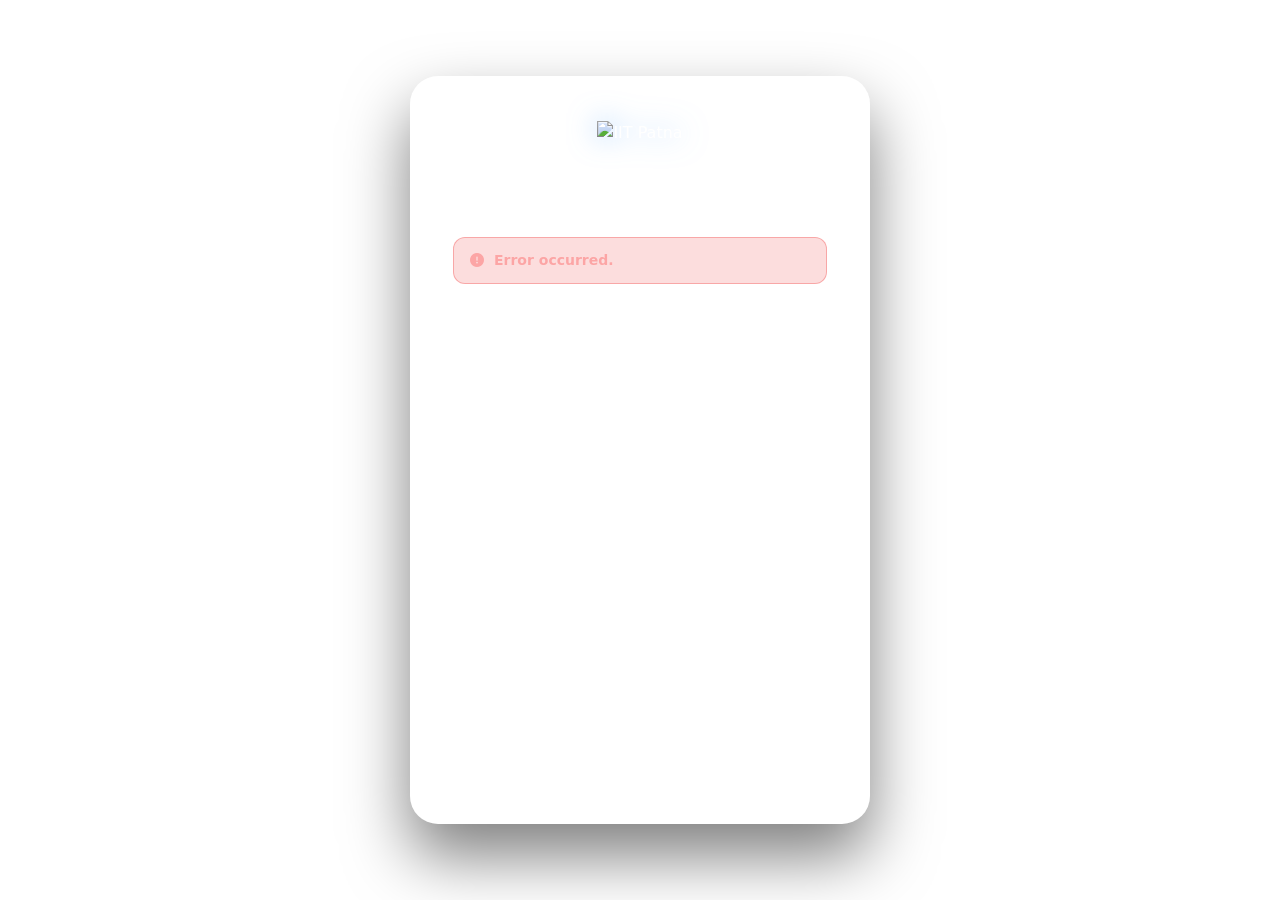
<file: clean_project/src/main/resources/templates/signup.html>
<!DOCTYPE html>
<html xmlns:th="http://www.thymeleaf.org">
<head>
    <title>Register - Campus Issue Tracker</title>
    <meta name="viewport" content="width=device-width, initial-scale=1"/>
    <link rel="preconnect" href="https://fonts.googleapis.com">
    <link rel="preconnect" href="https://fonts.gstatic.com" crossorigin>
    <link href="https://fonts.googleapis.com/css2?family=Plus+Jakarta+Sans:wght@400;500;600;700;800;900&display=swap" rel="stylesheet">
    <link rel="stylesheet" href="https://cdn.jsdelivr.net/npm/bootstrap@5.3.0/dist/css/bootstrap.min.css">
    <link rel="stylesheet" href="https://cdnjs.cloudflare.com/ajax/libs/font-awesome/6.4.0/css/all.min.css">
    <link th:href="@{/css/landing.css}" rel="stylesheet">
    <style>
        .login-wrapper {
            position: relative; z-index: 2;
            min-height: 100vh;
            display: flex; align-items: center; justify-content: center;
            padding: 40px 16px;
        }
        .login-card {
            background: rgba(255,255,255,0.10);
            border-radius: 28px;
            padding: 44px 42px;
            color: white;
            backdrop-filter: blur(22px);
            -webkit-backdrop-filter: blur(22px);
            border: 1px solid rgba(255,255,255,0.13);
            box-shadow: 0 32px 64px rgba(0,0,0,0.5);
            width: 100%;
            max-width: 460px;
            animation: cardPop 0.7s cubic-bezier(0.34,1.56,0.64,1) forwards;
            opacity: 0;
            transform: translateY(30px) scale(0.97);
        }
        @keyframes cardPop { to { opacity:1; transform:translateY(0) scale(1); } }
        .login-logo { height: 52px; filter: drop-shadow(0 0 14px rgba(77,163,255,0.5)); margin-bottom:6px; }
        .login-title { font-size: 24px; font-weight: 900; margin:0 0 4px; }
        .login-subtitle { font-size: 13px; color: rgba(255,255,255,0.45); margin-bottom: 26px; }
        .field-group { margin-bottom: 18px; }
        .field-label { display:block; font-size:13px; font-weight:700; color:rgba(255,255,255,0.7); margin-bottom:7px; }
        .field-input-wrap { position:relative; }
        .field-icon { position:absolute; left:14px; top:50%; transform:translateY(-50%); color:rgba(255,255,255,0.38); font-size:14px; pointer-events:none; transition:color 0.25s; }
        .toggle-pw { position:absolute; right:14px; top:50%; transform:translateY(-50%); color:rgba(255,255,255,0.38); cursor:pointer; font-size:14px; background:none; border:none; padding:0; transition:color 0.25s; }
        .toggle-pw:hover { color:rgba(255,255,255,0.85); }
        .form-ctrl {
            width:100%; padding:13px 44px;
            background:rgba(255,255,255,0.07);
            border:1.5px solid rgba(255,255,255,0.13);
            border-radius:14px;
            color:white; font-size:14px; font-family:inherit; font-weight:500;
            transition:all 0.25s; outline:none;
        }
        .form-ctrl::placeholder { color:rgba(255,255,255,0.28); }
        .form-ctrl:focus { background:rgba(255,255,255,0.12); border-color:var(--accent); box-shadow:0 0 0 3px rgba(77,163,255,0.18); color:white; }
        .field-input-wrap:focus-within .field-icon { color:var(--accent); }

        /* Password strength */
        .strength-bar-wrap { margin-top:10px; }
        .strength-bar-track { height:5px; background:rgba(255,255,255,0.08); border-radius:10px; overflow:hidden; margin-bottom:6px; }
        .strength-bar-fill { height:100%; border-radius:10px; width:0%; transition:width 0.4s ease, background 0.4s ease; }
        .strength-label { font-size:12px; font-weight:700; }
        .strength-hints { margin-top:8px; display:flex; flex-wrap:wrap; gap:5px; }
        .hint-chip {
            font-size:11px; padding:3px 9px; border-radius:20px;
            background:rgba(255,255,255,0.06); border:1px solid rgba(255,255,255,0.09);
            color:rgba(255,255,255,0.4); transition:all 0.3s; display:inline-flex; align-items:center; gap:4px;
        }
        .hint-chip.ok { background:rgba(34,197,94,0.15); border-color:rgba(34,197,94,0.35); color:#4ade80; }

        .btn-register {
            width:100%; padding:14px;
            background:linear-gradient(135deg,var(--accent),var(--accent2));
            border:none; border-radius:16px;
            color:white; font-size:16px; font-weight:900; font-family:inherit;
            cursor:pointer; transition:all 0.3s cubic-bezier(0.34,1.56,0.64,1);
            margin-top:6px;
        }
        .btn-register:hover { transform:translateY(-2px) scale(1.01); box-shadow:0 12px 32px rgba(77,163,255,0.45); }
        .btn-register:disabled { opacity:0.45; cursor:not-allowed; transform:none; box-shadow:none; }

        .login-alert { border-radius:12px; padding:12px 16px; font-size:14px; font-weight:600; margin-bottom:18px; display:flex; align-items:center; gap:10px; }
        .login-alert-error { background:rgba(239,68,68,0.18); border:1px solid rgba(239,68,68,0.35); color:#fca5a5; }
        .text-link { color:var(--accent); text-decoration:none; font-weight:700; transition:color 0.2s; }
        .text-link:hover { color:#fff; text-decoration:underline; }
        .back-home {
            position:fixed; top:20px; left:24px; z-index:20;
            color:rgba(255,255,255,0.6); text-decoration:none; font-size:14px; font-weight:700;
            display:flex; align-items:center; gap:8px;
            background:rgba(255,255,255,0.08); border:1px solid rgba(255,255,255,0.12);
            padding:8px 16px; border-radius:12px; backdrop-filter:blur(12px); transition:all 0.25s;
        }
        .back-home:hover { color:white; background:rgba(255,255,255,0.14); }
        select.form-ctrl { padding-left:44px; appearance:none; }
        @media (max-width:480px) { .login-card { padding:28px 20px; } }
    </style>
</head>
<body>
    <div class="bg-layer" aria-hidden="true"></div>
    <div class="bg-overlay" aria-hidden="true"></div>
    <div class="glow-orb glow-orb-1" aria-hidden="true"></div>
    <div class="glow-orb glow-orb-2" aria-hidden="true"></div>

    <a href="/" class="back-home"><i class="fa fa-arrow-left"></i> Home</a>

    <div class="login-wrapper">
        <div class="login-card">
            <div class="text-center mb-4">
                <img th:src="@{/images/iitp-logo.png}" alt="IIT Patna" class="login-logo"/>
                <div class="login-title">Create Account</div>
                <div class="login-subtitle">Join IIT Patna Campus Issue Tracker</div>
            </div>

            <div th:if="${error}" class="login-alert login-alert-error">
                <i class="fa fa-exclamation-circle"></i>
                <span th:text="${error}">Error occurred.</span>
            </div>

            <form th:action="@{/signup}" method="post" id="signupForm" novalidate>

                <div class="field-group">
                    <label class="field-label" for="username">Username</label>
                    <div class="field-input-wrap">
                        <i class="fa fa-user field-icon"></i>
                        <input type="text" id="username" name="username" class="form-ctrl"
                               placeholder="Choose a username" required autocomplete="username"/>
                    </div>
                </div>

                <div class="field-group">
                    <label class="field-label" for="email">Email Address</label>
                    <div class="field-input-wrap">
                        <i class="fa fa-envelope field-icon"></i>
                        <input type="email" id="email" name="email" class="form-ctrl"
                               placeholder="your@iitp.ac.in" required autocomplete="email"/>
                    </div>
                </div>

                <div class="field-group">
                    <label class="field-label" for="password">Password</label>
                    <div class="field-input-wrap">
                        <i class="fa fa-lock field-icon"></i>
                        <input type="password" id="password" name="password" class="form-ctrl"
                               placeholder="Create a strong password" required autocomplete="new-password"
                               oninput="checkStrength(this.value)"/>
                        <button type="button" class="toggle-pw" onclick="togglePw('password','eye1')">
                            <i class="fa fa-eye" id="eye1"></i>
                        </button>
                    </div>

                    <!-- Strength bar -->
                    <div class="strength-bar-wrap" id="strengthWrap" style="display:none;">
                        <div class="strength-bar-track">
                            <div class="strength-bar-fill" id="strengthBar"></div>
                        </div>
                        <span class="strength-label" id="strengthLabel"></span>
                        <div class="strength-hints">
                            <span class="hint-chip" id="hint-len"><i class="fa fa-times"></i> 8+ chars</span>
                            <span class="hint-chip" id="hint-upper"><i class="fa fa-times"></i> Uppercase</span>
                            <span class="hint-chip" id="hint-lower"><i class="fa fa-times"></i> Lowercase</span>
                            <span class="hint-chip" id="hint-num"><i class="fa fa-times"></i> Number</span>
                            <span class="hint-chip" id="hint-special"><i class="fa fa-times"></i> Symbol</span>
                        </div>
                    </div>
                </div>

                <div class="field-group">
                    <label class="field-label" for="role">Role</label>
                    <div class="field-input-wrap">
                        <i class="fa fa-id-badge field-icon"></i>
                        <select id="role" name="role" class="form-ctrl">
                            <option value="ROLE_STUDENT">Student</option>
                            <option value="ROLE_STAFF">Staff</option>
                        </select>
                    </div>
                </div>

                <button type="submit" class="btn-register" id="registerBtn" disabled>
                    <i class="fa fa-user-plus me-2"></i> Create Account
                </button>
            </form>

            <p class="text-center mt-4 mb-0" style="color:rgba(255,255,255,0.45); font-size:14px;">
                Already have an account? <a href="/login" class="text-link">Sign In</a>
            </p>
        </div>
    </div>

    <script>
    (function () {
        const bg = document.querySelector(".bg-layer");
        if (!bg) return;
        let latestY = 0, ticking = false;
        function update() { ticking=false; bg.style.transform=`translate3d(0,${latestY*0.18}px,0) scale(1.06)`; }
        window.addEventListener("scroll",()=>{ latestY=window.scrollY||0; if(!ticking){ticking=true;requestAnimationFrame(update);} },{passive:true});
    })();

    function togglePw(id, iconId) {
        const inp = document.getElementById(id);
        const icon = document.getElementById(iconId);
        if (inp.type === 'password') { inp.type='text'; icon.className='fa fa-eye-slash'; }
        else { inp.type='password'; icon.className='fa fa-eye'; }
    }

    function checkStrength(val) {
        const wrap = document.getElementById('strengthWrap');
        const bar  = document.getElementById('strengthBar');
        const lbl  = document.getElementById('strengthLabel');
        const btn  = document.getElementById('registerBtn');

        if (!val) { wrap.style.display='none'; btn.disabled=true; return; }
        wrap.style.display='block';

        const has = {
            len:     val.length >= 8,
            upper:   /[A-Z]/.test(val),
            lower:   /[a-z]/.test(val),
            num:     /[0-9]/.test(val),
            special: /[^A-Za-z0-9]/.test(val)
        };

        // Update hint chips
        Object.entries(has).forEach(([k,ok]) => {
            const chip = document.getElementById('hint-'+k);
            if (!chip) return;
            chip.classList.toggle('ok', ok);
            chip.querySelector('i').className = ok ? 'fa fa-check' : 'fa fa-times';
        });

        const score = Object.values(has).filter(Boolean).length;
        const levels = [
            { pct:'20%', color:'#ef4444', text:'Too Weak' },
            { pct:'40%', color:'#f97316', text:'Weak' },
            { pct:'60%', color:'#eab308', text:'Fair' },
            { pct:'80%', color:'#22c55e', text:'Strong' },
            { pct:'100%',color:'#10b981', text:'Very Strong' }
        ];
        const lv = levels[score - 1] || levels[0];
        bar.style.width = lv.pct;
        bar.style.background = lv.color;
        lbl.textContent = lv.text;
        lbl.style.color = lv.color;

        // Allow submit only if Strong (score >= 4)
        btn.disabled = score < 4;
    }
    </script>
</body>
</html>
</file>
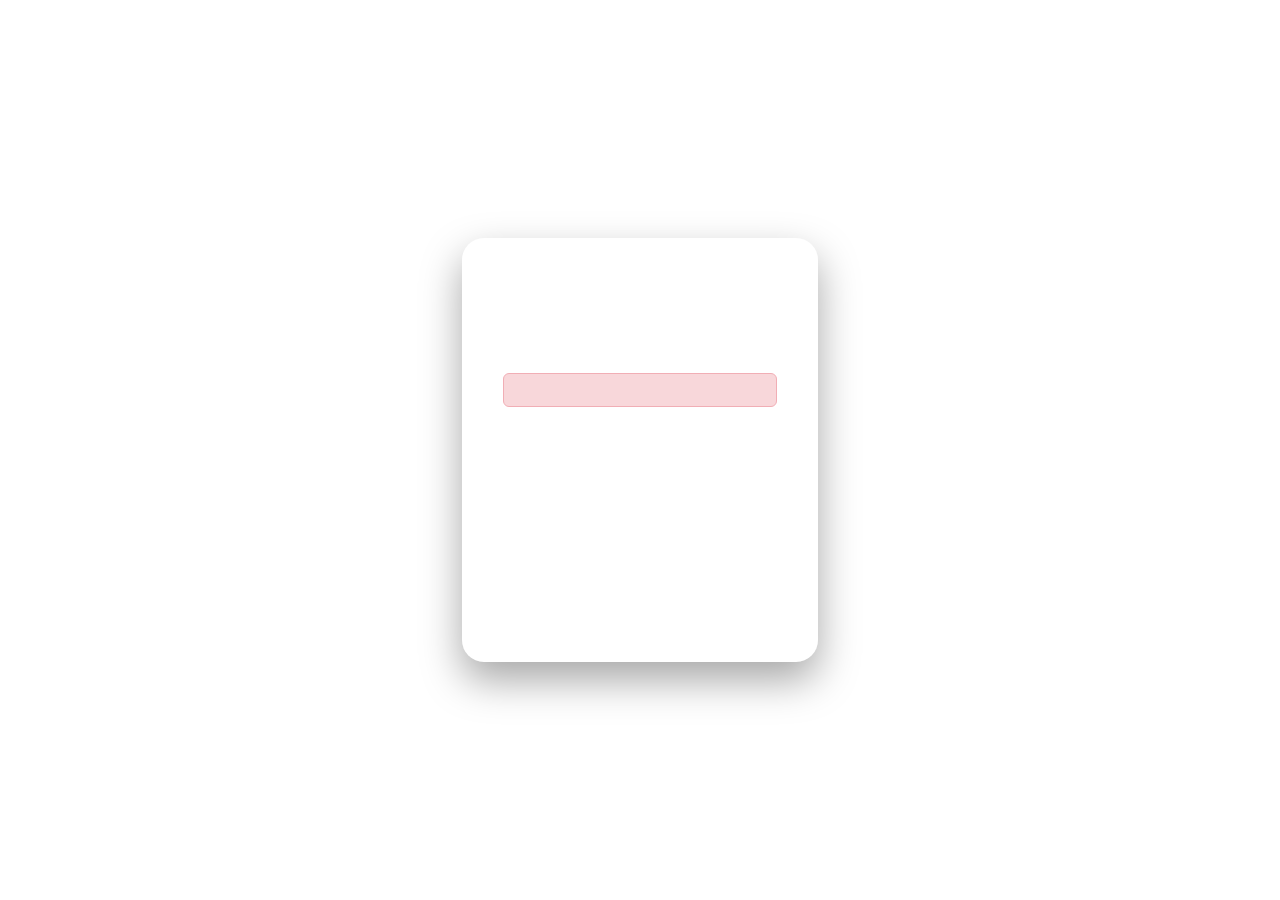
<file: clean_project/src/main/resources/templates/verify-otp.html>
<!DOCTYPE html>
<html xmlns:th="http://www.thymeleaf.org">

<head>
    <title>Verify OTP - Campus Issue Tracker</title>
    <meta name="viewport" content="width=device-width, initial-scale=1" />

    <!-- Font -->
    <link rel="preconnect" href="https://fonts.googleapis.com">
    <link rel="preconnect" href="https://fonts.gstatic.com" crossorigin>
    <link href="https://fonts.googleapis.com/css2?family=Plus+Jakarta+Sans:wght@500;700;800;900&display=swap"
        rel="stylesheet">

    <link rel="stylesheet" href="https://cdn.jsdelivr.net/npm/bootstrap@5.3.0/dist/css/bootstrap.min.css">
    <link th:href="@{/css/landing.css}" rel="stylesheet">
    <style>
        .verify-card {
            background: rgba(255, 255, 255, 0.12);
            border-radius: 22px;
            padding: 40px;
            color: white;
            backdrop-filter: blur(10px);
            -webkit-backdrop-filter: blur(10px);
            border: 1px solid rgba(255, 255, 255, 0.10);
            box-shadow: 0 18px 40px rgba(0, 0, 0, 0.35);
        }

        .form-control {
            background: rgba(255, 255, 255, 0.05);
            border: 1px solid rgba(255, 255, 255, 0.2);
            color: white;
        }

        .form-control:focus {
            background: rgba(255, 255, 255, 0.1);
            color: white;
            border-color: var(--accent);
            box-shadow: 0 0 0 0.25rem rgba(77, 163, 255, 0.25);
        }

        .form-control::placeholder {
            color: rgba(255, 255, 255, 0.5);
        }

        .btn-primary {
            background: linear-gradient(135deg, var(--accent), var(--accent2));
            border: none;
            font-weight: 800;
        }

        .text-link {
            color: var(--accent);
            text-decoration: none;
        }

        .text-link:hover {
            text-decoration: underline;
            color: #fff;
        }
    </style>
</head>

<body>
    <!-- Background layers -->
    <div class="bg-layer" aria-hidden="true"></div>
    <div class="bg-overlay" aria-hidden="true"></div>

    <div class="landing d-flex align-items-center justify-content-center" style="min-height: 100vh;">
        <div class="container">
            <div class="row justify-content-center">
                <div class="col-md-5 col-lg-4">
                    <div class="verify-card">
                        <div class="text-center mb-4">
                            <h2 class="fw-bold">Verify Email</h2>
                            <p class="text-white-50">Enter the code sent to your email</p>
                        </div>

                        <div th:if="${error}" class="alert alert-danger mb-3" role="alert">
                            <span th:text="${error}"></span>
                        </div>

                        <form th:action="@{/verify-otp}" method="post">
                            <input type="hidden" name="email" th:value="${email}">
                            <div class="mb-4">
                                <label class="form-label">OTP Code</label>
                                <input type="text" name="otp" class="form-control" placeholder="Enter 6-digit code"
                                    required>
                            </div>
                            <button type="submit" class="btn btn-primary w-100 py-2 rounded-3">Verify Account</button>
                        </form>
                        <p class="mt-4 text-center">
                            <a href="/login" class="text-link">Back to Login</a>
                        </p>
                    </div>
                </div>
            </div>
        </div>
    </div>

    <!-- Parallax script -->
    <script>
        (function () {
            const bg = document.querySelector(".bg-layer");
            if (!bg) return;
            let latestY = 0;
            let ticking = false;
            function update() {
                ticking = false;
                const offset = latestY * 0.18;
                bg.style.transform = `translate3d(0, ${offset}px, 0) scale(1.06)`;
            }
            function onScroll() {
                latestY = window.scrollY || 0;
                if (!ticking) {
                    ticking = true;
                    requestAnimationFrame(update);
                }
            }
            onScroll();
            window.addEventListener("scroll", onScroll, { passive: true });
        })();
    </script>
</body>

</html>
</file>
